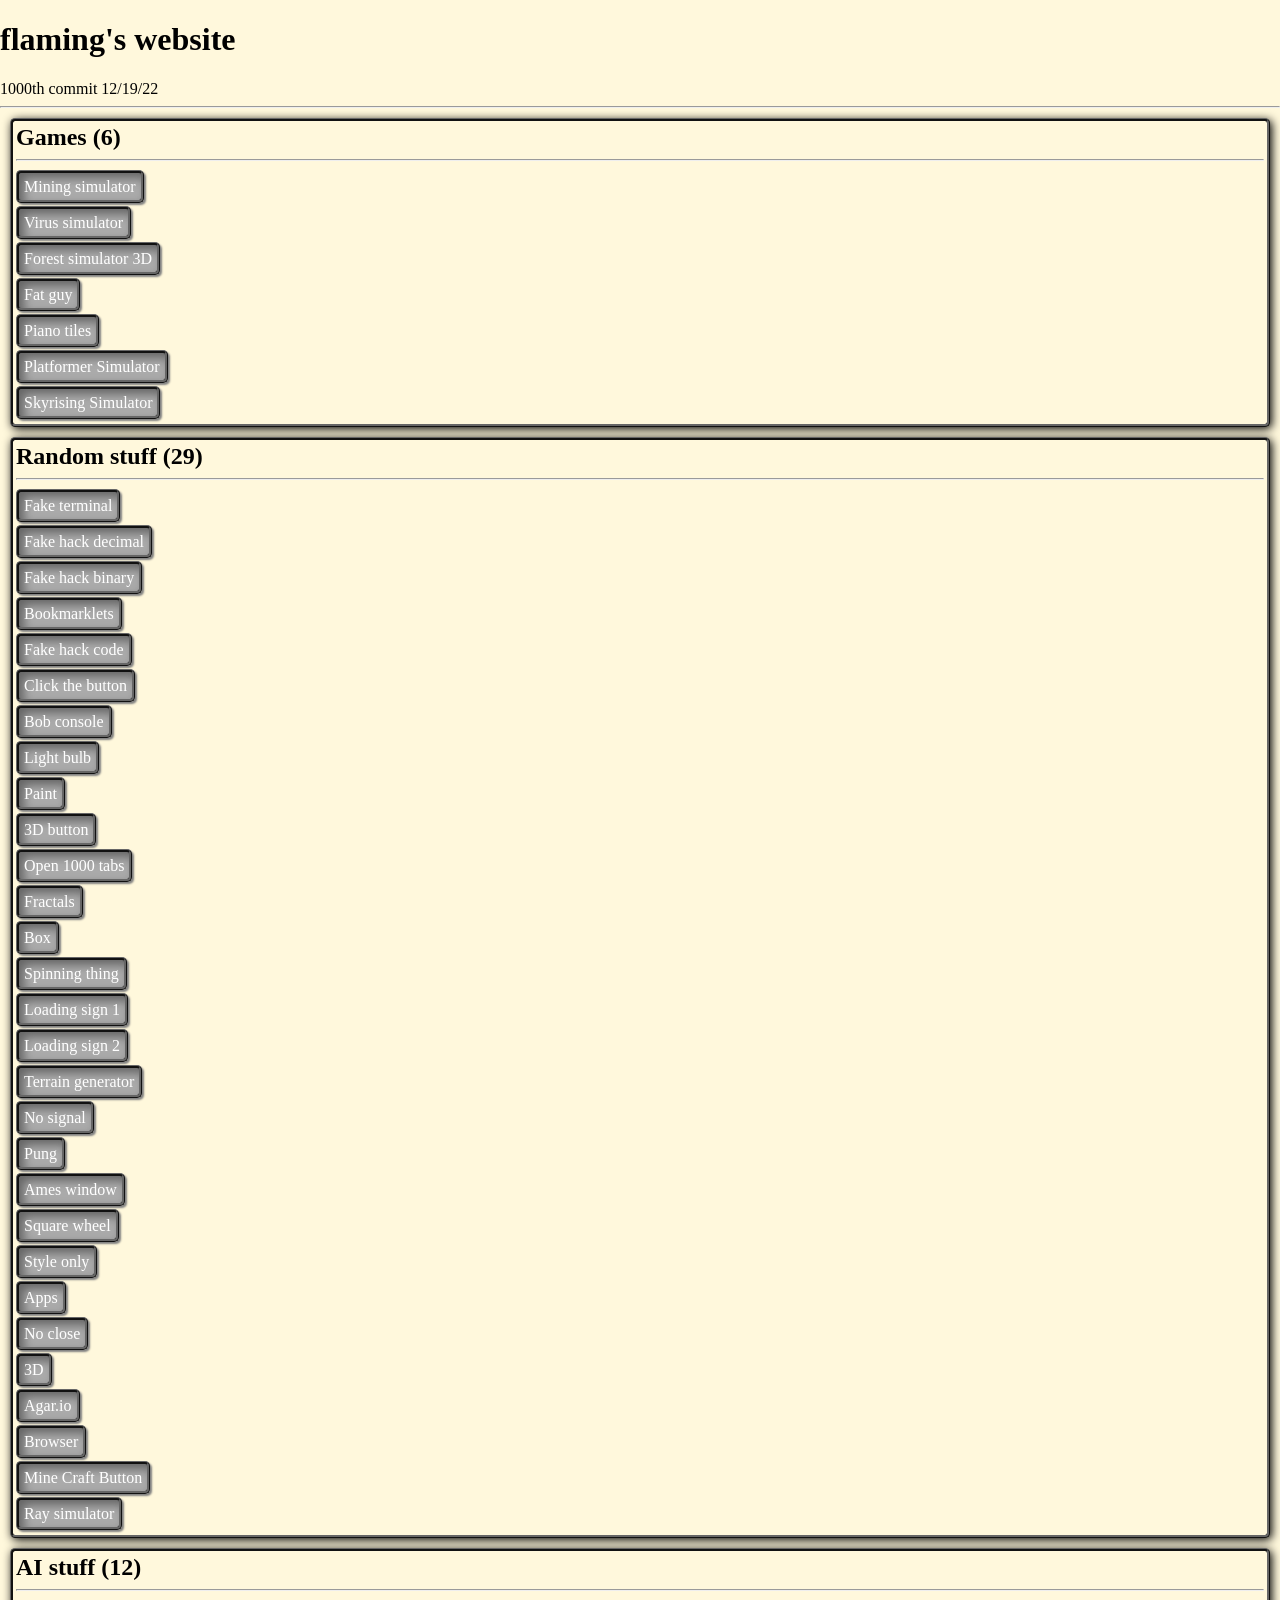
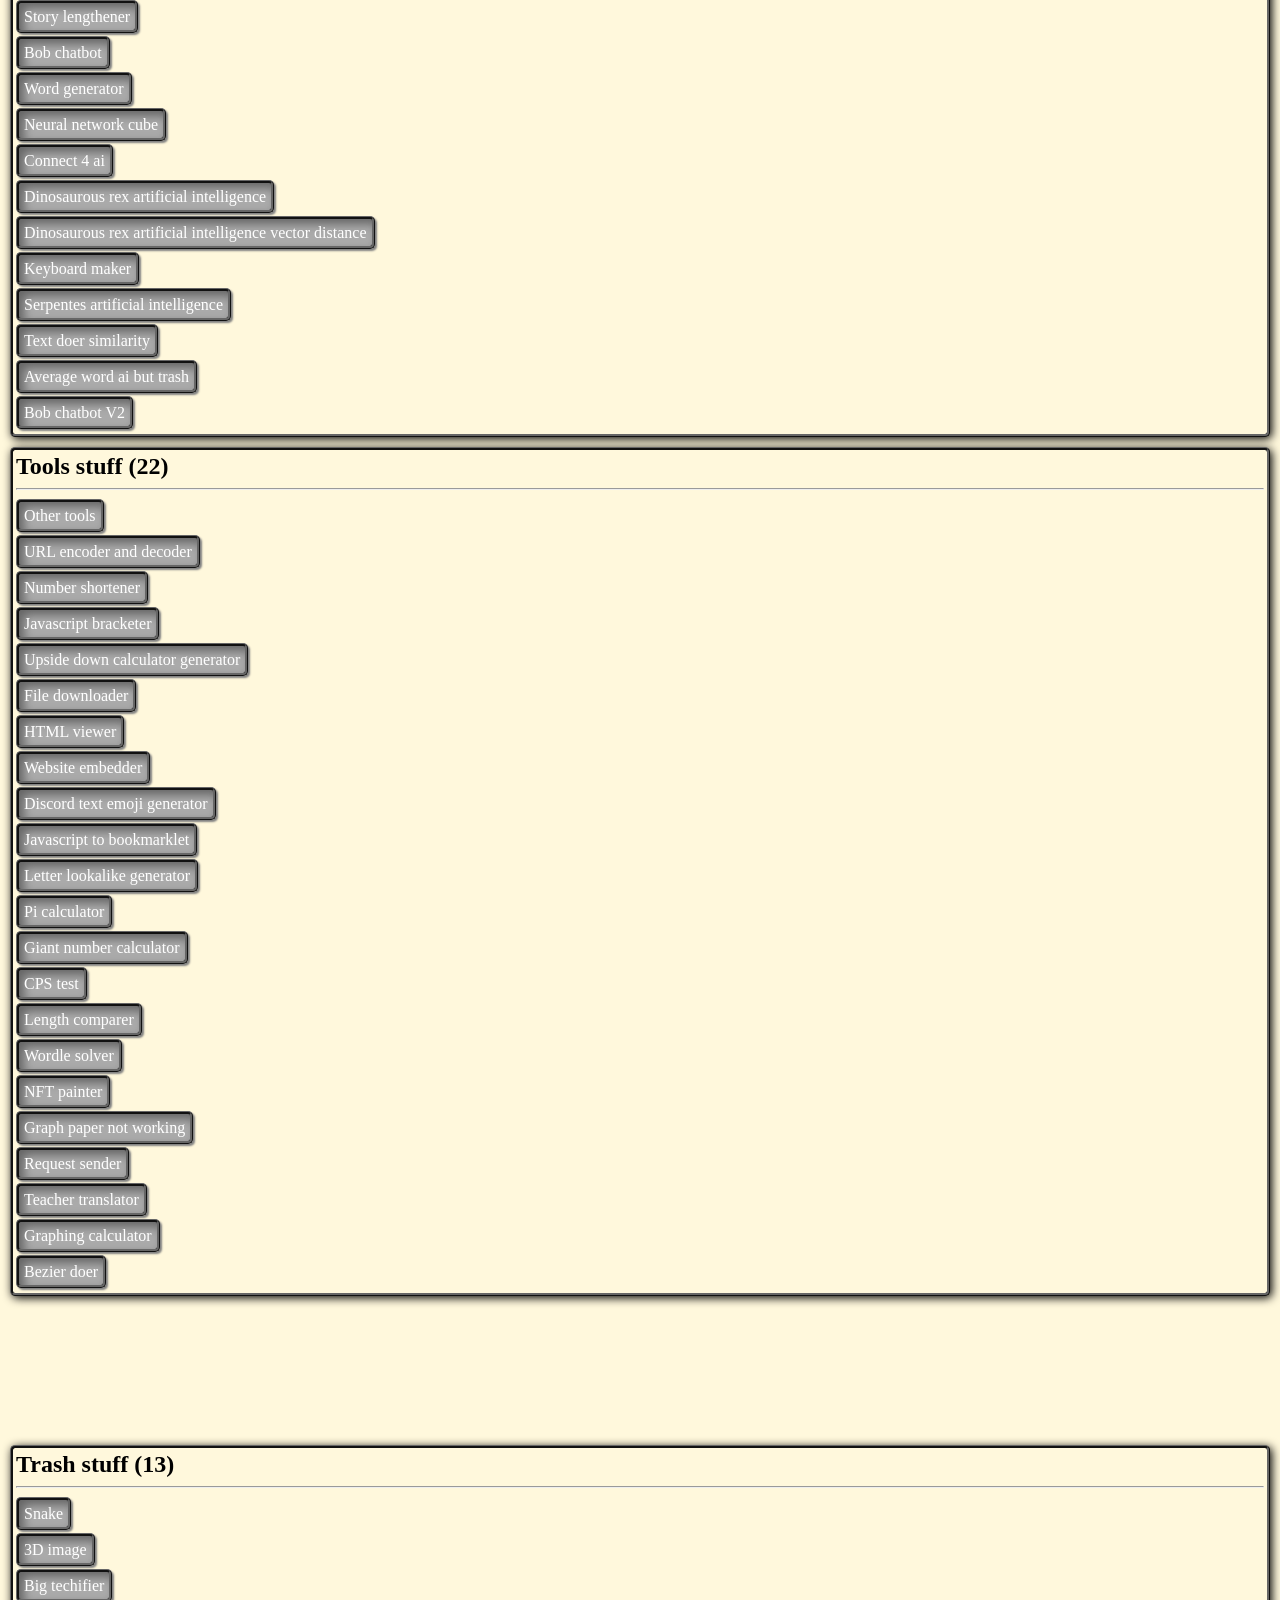
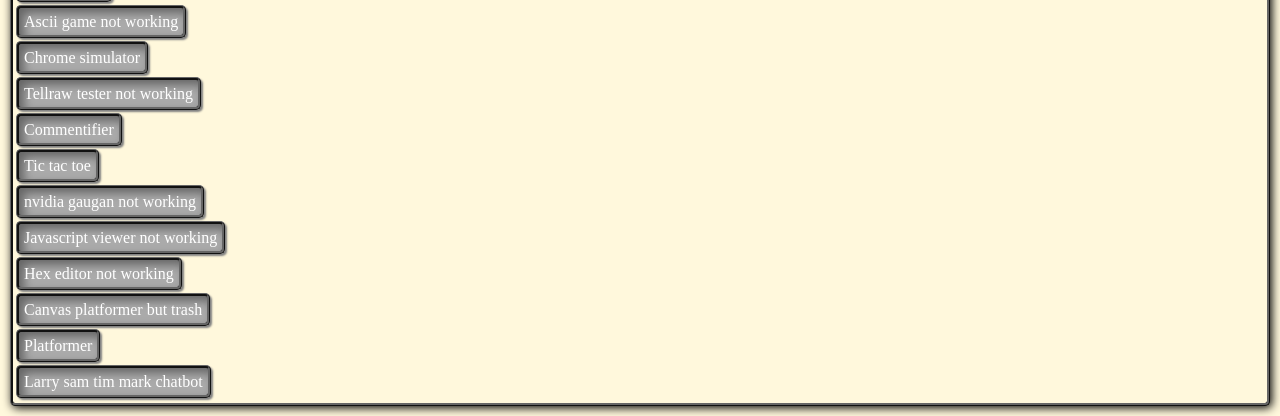
<file: index.html>
<!DOCTYPE html>
<html>
	<head>
		<title>flamingboy44</title>
		<style>
			* {
				box-sizing: border-box;
			}
			body {
				background-color: cornsilk;
				margin: 0px;
			}
			a {
				background-color: #AAAAAA;
				color: white;
				padding: 5px;
				text-decoration: none;
				border-radius: 5px;
				border: 3px ridge #666666;
				box-shadow: 2px 2px 2px gray, inset 5px 5px 10px #666666;
				transition-duration: 0.1s;
				user-select: none;
			}
			a.new::after {
				content: "NEW";
				background-image: radial-gradient(orange, #FF0000);
				border-radius: 3px;
				border: 3px double white;
				padding: 1px;
				font-family: sans-serif;
				margin-left: 3px;
				font-size: 0.6rem;
				display: inline;
				position: absolute;
				transform: translate(10px, 3px);
				box-shadow: 2px 2px 2px gray, inset 5px 5px 10px #DD0000;
				text-shadow: 0px 0px 10px white;
				pointer-events: none;
				text-align: center;
				width: 3%;
				height: 2em;
			}
			a.new:hover::after {
				color: white;
			}
			a:hover {
				color: cyan;
				background-color: #888888;
				text-shadow: 0px 0px 3px white;
			} 
			a:active {
				background-color: #777777;
			}
			.category-unbloked {
				opacity: 0;
			}
			.buttons {
				line-height: 2.25;
			}
			.category-broken {
				opacity: 0.5;
			}
			h2 {
				margin: 0;
			}
			.category {
				margin: 10px;
				padding: 3px;
				box-shadow: 2px 2px 10px black;
				border: 3px ridge #666666;
				border-radius: 5px;
				background-color: cornsilk;
			}
		</style>
	</head>
	<body>
		<h1>flaming's website</h1> 1000th commit 12/19/22
		<hr>
		<div class="category category-games">
			<h2>Ga<span>m</span>es (6)</h2>
			<hr>
			<div class="buttons">
				<a href="./mining-simulator">Mining simulator</a><br>
				<a href="./virus-simulator">Virus simulator</a><br>
				<a href="./forest-simulator-3d">Forest simulator 3D</a><br>
				<a href="./fat-guy">Fat guy</a><br>
				<a href="./piano-tiles">Piano tiles</a><br>
				<a href="./platformer-simulator">Platformer Simulator</a><br>
				<a href="./skyrising-simulator">Skyrising Simulator</a>
			</div>
		</div>
		<div class="category category-stuff">
			<h2>Random stuff (29)</h2>
			<hr>
			<div class="buttons">
				<a href="./fake-terminal">Fake terminal</a><br>
				<a href="./fake-hack-decimal">Fake hack decimal</a><br>
				<a href="./fake-hack-binary">Fake hack binary</a><br>
				<a href="./bookmarklets">Bookmarklets</a><br>
				<a href="./fake-hack-code">Fake hack code</a><br>
				<a href="./click-the-button">Click the button</a><br>
				<a href="./bob-console">Bob console</a><br>
				<a href="./light-bulb">Light bulb</a><br>
				<a href="./paint">Paint</a><br>
				<a href="./3d-button">3D button</a><br>
				<a href="./infinite">Open 1000 tabs</a><br>
				<a href="./fractals">Fractals</a><br>
				<a href="./movable-box">Box</a><br>
				<a href="./spinning-thing-with-a-perfect-fit">Spinning thing</a><br>
				<a href="./loading-sign-1">Loading sign 1</a><br>
				<a href="./loading-sign-2">Loading sign 2</a><br>
				<a href="./terrain-generator">Terrain generator</a><br>
				<a href="./no-signal">No signal</a><br>
				<a href="./pung">Pung</a><br>
				<a href="./ames-window">Ames window</a><br>
				<a href="./square-wheel">Square wheel</a><br>
				<a href="./style-only">Style only</a><br>
				<a href="./apps">Apps</a><br>
				<a href="./no-close">No close</a><br>
				<a href="./3d">3D</a><br>
				<a href="./agar.io">Agar.io</a><br>
				<a href="./browser/browser.html">Browser</a><br>
				<a href="./minecraft">Mine Craft Button</a><br>
				<a href="./rtx">Ray simulator</a>
			</div>
		</div>
		<div class="category category-ai">
			<h2>AI stuff (12)</h2>
			<hr>
			<div class="buttons">
				<a href="./story-lengthener">Story lengthener</a><br>
				<a href="./bob-chatbot">Bob chatbot</a><br>
				<a href="./word-generator">Word generator</a><br>
				<a href="./brain">Neural network cube</a><br>
				<a href="./connect-4-ai">Connect 4 ai</a><br>
				<a href="./dino-ai">Dinosaurous rex artificial intelligence</a><br>
				<a href="./dino-ai-vector-distance">Dinosaurous rex artificial intelligence vector distance</a><br>
				<a href="./keyboard-maker">Keyboard maker</a><br>
				<a href="./serpentes-artificial-intelligence">Serpentes artificial intelligence</a><br>
				<a href="./similarity">Text doer similarity</a><br>
				<a href="./word-ai">Average word ai but trash</a><br>
				<a href="./bob-chatbot-v2">Bob chatbot V2</a>
			</div>
		</div>
		<div class="category category-tools">
			<h2>Tools stuff (22)</h2>
			<hr>
			<div class="buttons">
				<a href="./tools">Other tools</a><br>
				<a href="./url-encode-decode">URL encoder and decoder</a><br>
				<a href="./number-shortener">Number shortener</a><br>
				<a href="./javascript-tester">Javascript bracketer</a><br>
				<a href="./upside-down-calculator">Upside down calculator generator</a><br>
				<a href="./file-downloader">File downloader</a><br>
				<a href="./html-viewer">HTML viewer</a><br>
				<a href="./website-embedder">Website embedder</a><br>
				<a href="./discord-text-emoji-generator">Discord text emoji generator</a><br>
				<a href="./javascript-to-bookmarklet">Javascript to bookmarklet</a><br>
				<a href="./letter-lookalike-generator">Letter lookalike generator</a><br>
				<a href="./pi-calculator">Pi calculator</a><br>
				<a href="./giant-number">Giant number calculator</a><br>
				<a href="./cps-test">CPS test</a><br>
				<a href="./length-comparer">Length comparer</a><br>
				<a href="./wordle-solver">Wordle solver</a><br>
				<a href="./nft-painter">NFT painter</a><br>
				<a href="./graph-paper">Graph paper not working</a><br>
				<a href="./request-sender">Request sender</a><br>
				<a href="./teacher-translator">Teacher translator</a><br>
				<a href="./graphing-calculator">Graphing calculator</a><br>
				<a href="./bezier-doer">Bezier doer</a>
			</div>
		</div>
		<div class="category category-unbloked">
			<h2>Unbloked stuff (2)</h2>
			<hr>
			<div class="buttons">
				<a href="./unbloked/y8/www.y8.com/games/slope.html">slope unbloked</a><br>
				<a href="./unbloked/y8/www.y8.com/games/subway_surfers_world_tour_houston.html">subway surfers unbloked</a>
			</div>
		</div>
		<div class="category category-trash">
			<h2>Trash stuff (13)</h2>
			<hr>
			<div class="buttons">
				<a href="./snake">Snake</a><br>
				<a href="./3d-image">3D image</a><br>
				<a href="./big-techifier">Big techifier</a><br>
				<a href="./ascii-game">Ascii game not working</a><br>
				<a href="./chrome-simulator">Chrome simulator</a><br>
				<a href="./tellraw-tester">Tellraw tester not working</a><br>
				<a href="./commentifier">Commentifier</a><br>
				<a href="./tic-tac-toe">Tic tac toe</a><br>
				<a href="./nvidia-gaugan/gaugan.org/gaugan2">nvidia gaugan not working</a><br>
				<a href="./javascript-viewer">Javascript viewer not working</a><br>
				<a href="./hex-editor">Hex editor not working</a><br>
				<a href="./canvas">Canvas platformer but trash</a><br>
				<a href="./platformer">Platformer</a><br>
				<a href="./lstm-chatbot">Larry sam tim mark chatbot</a>
			</div>
		</div>
	</body>
	<script>
		if (localStorage.getItem("visitedLinks") == null) {
			localStorage.setItem("visitedLinks", "[]");
		};
		var visited = JSON.parse(localStorage.getItem("visitedLinks"));
		if (localStorage.getItem("firstVisit") == null) {
			localStorage.setItem("firstVisit", "false");
			document.querySelectorAll("a:not(.external)").forEach((element) => {
				visited.push(element.href);
				localStorage.setItem("visitedLinks", JSON.stringify(visited));
			});
		};
		document.querySelectorAll("a:not(.external)").forEach((element) => {
			element.addEventListener("click", function(){
				if (!visited.includes(element.href)) {
					visited.push(element.href);
					localStorage.setItem("visitedLinks", JSON.stringify(visited));
				};
			});
			if (!visited.includes(element.href)) {
				element.classList.add("new");
			};
		});
		localStorage.setItem("visitedLinks", JSON.stringify(visited));
	</script>
</html>
</file>
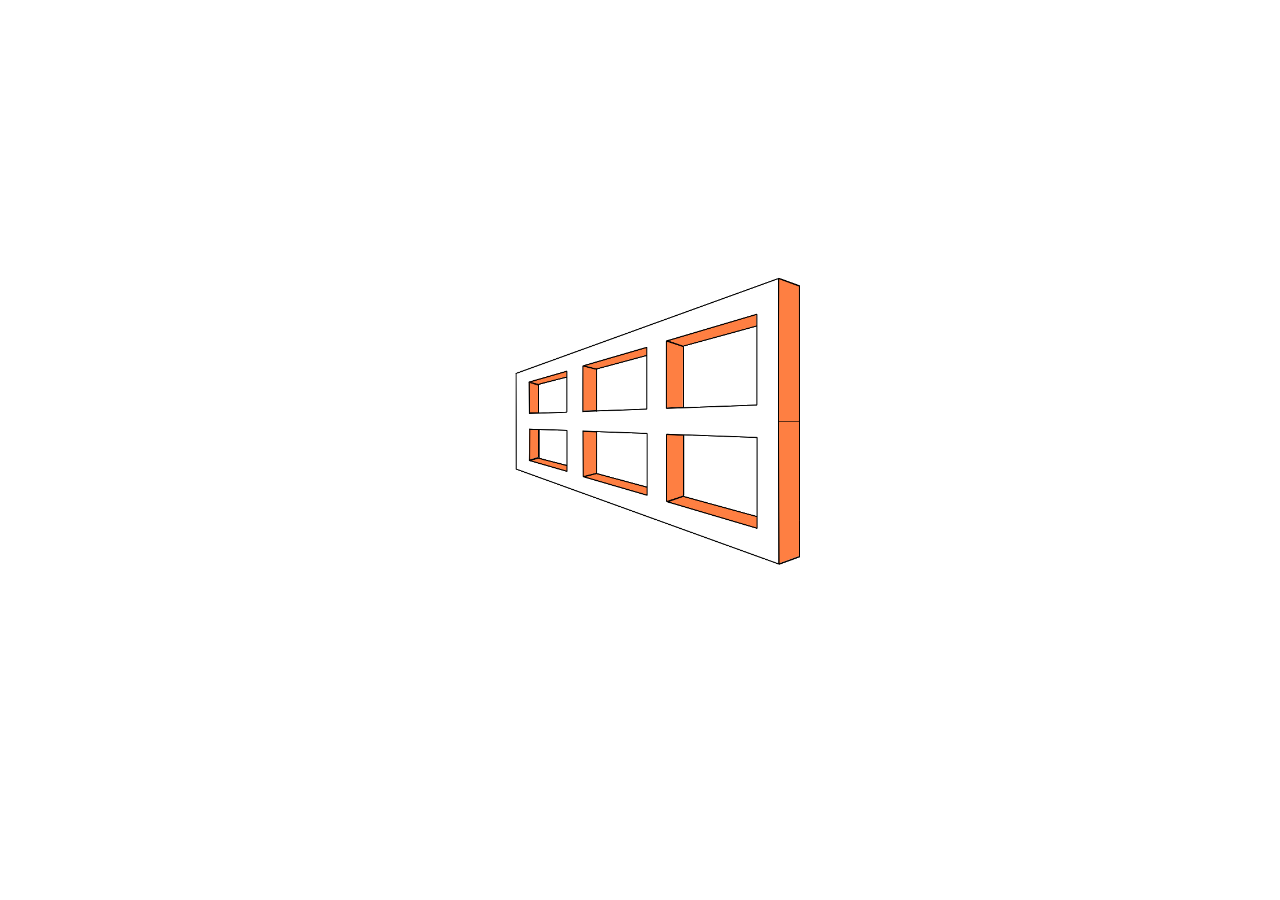
<file: ames-window/index.html>
<!DOCTYPE html>
<html>
	<head>
		<style>
		#container {
			perspective: none;
			top: 30%;
			left: 40%;
			position: absolute;
		}
		img {
			width: 300px;
			height: 300px;
			animation: rotate 3s infinite linear;
		}
		@keyframes rotate {
			0% {transform: rotateY(0deg)}
			25% {transform: rotateY(90deg)}
			50% {transform: rotateY(180deg)}
			75% {transform: rotateY(270deg)}
			100% {transform: rotateY(360deg)}
		}
		</style>
	</head>
	<body>
		<div id="container">
			<img src="window.png" alt="ames window">
		</div>
	</body>
</html>
</file>
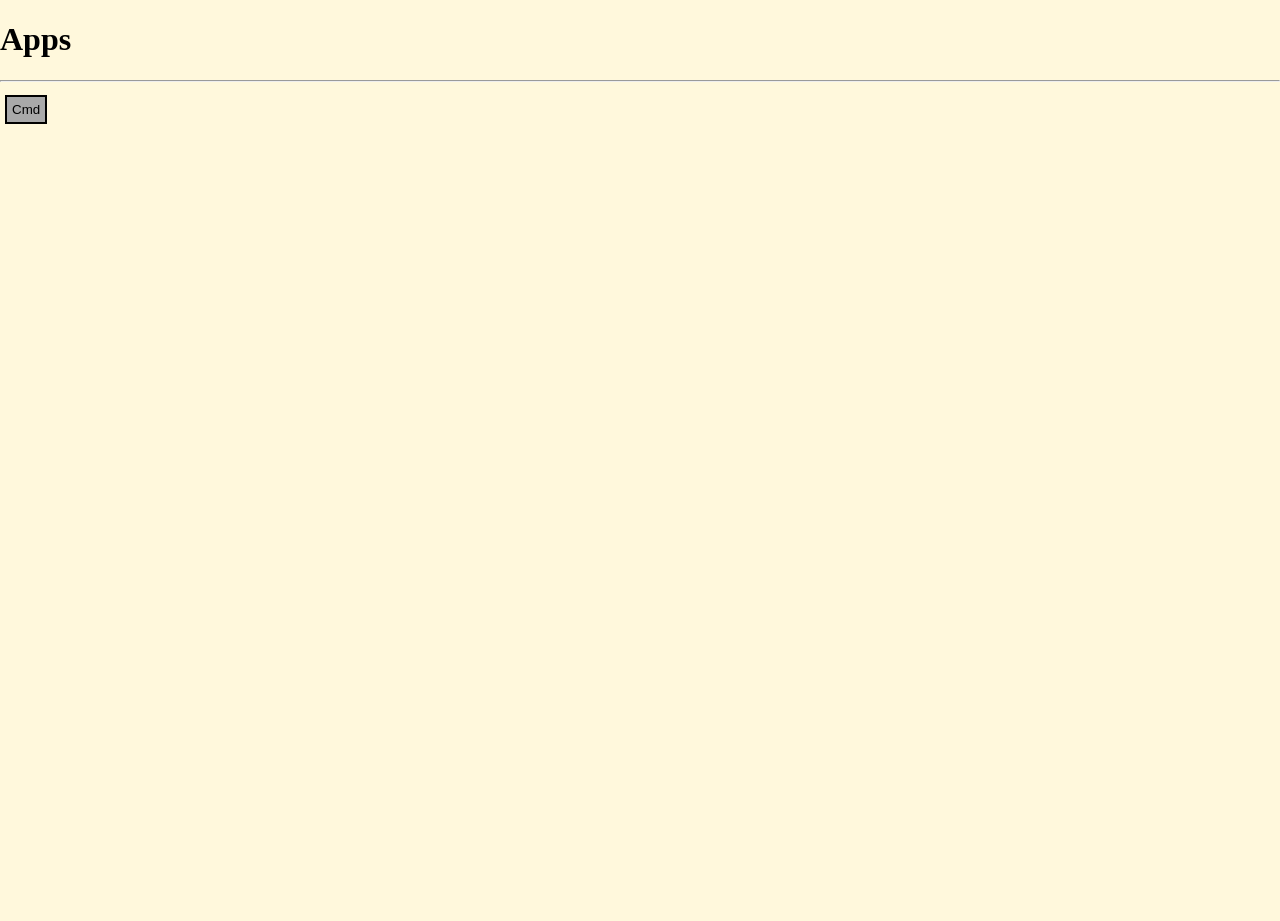
<file: apps/index.html>
<!DOCTYPE html>
<html lang="en">
	<head>
		<meta charset="UTF-8">
		<meta http-equiv="X-UA-Compatible" content="IE=edge">
		<meta name="viewport" content="width=device-width, initial-scale=1.0">
		<title>apppppppppppppppppppppppppppppppppp</title>
		<style>
			* {
				box-sizing: border-box;
			}
			html,body {
				width: 100%;
				height: 100%;
			}
			body {
				margin: 0;
				background-color: cornsilk;
			}
			button {
				background-color: darkgray;
				border: 2px solid black;
				text-decoration: none;
				color: black;
				padding: 5px;
				margin: 5px;
				font-family: sans-serif;
			}
		</style>
	</head>
	<body>
		<h1>Apps</h1>
		<hr>
		<button onclick="window.open('./cmd', 'w', 'width=658,height=336')">Cmd</button>
	</body>
</html>
</file>
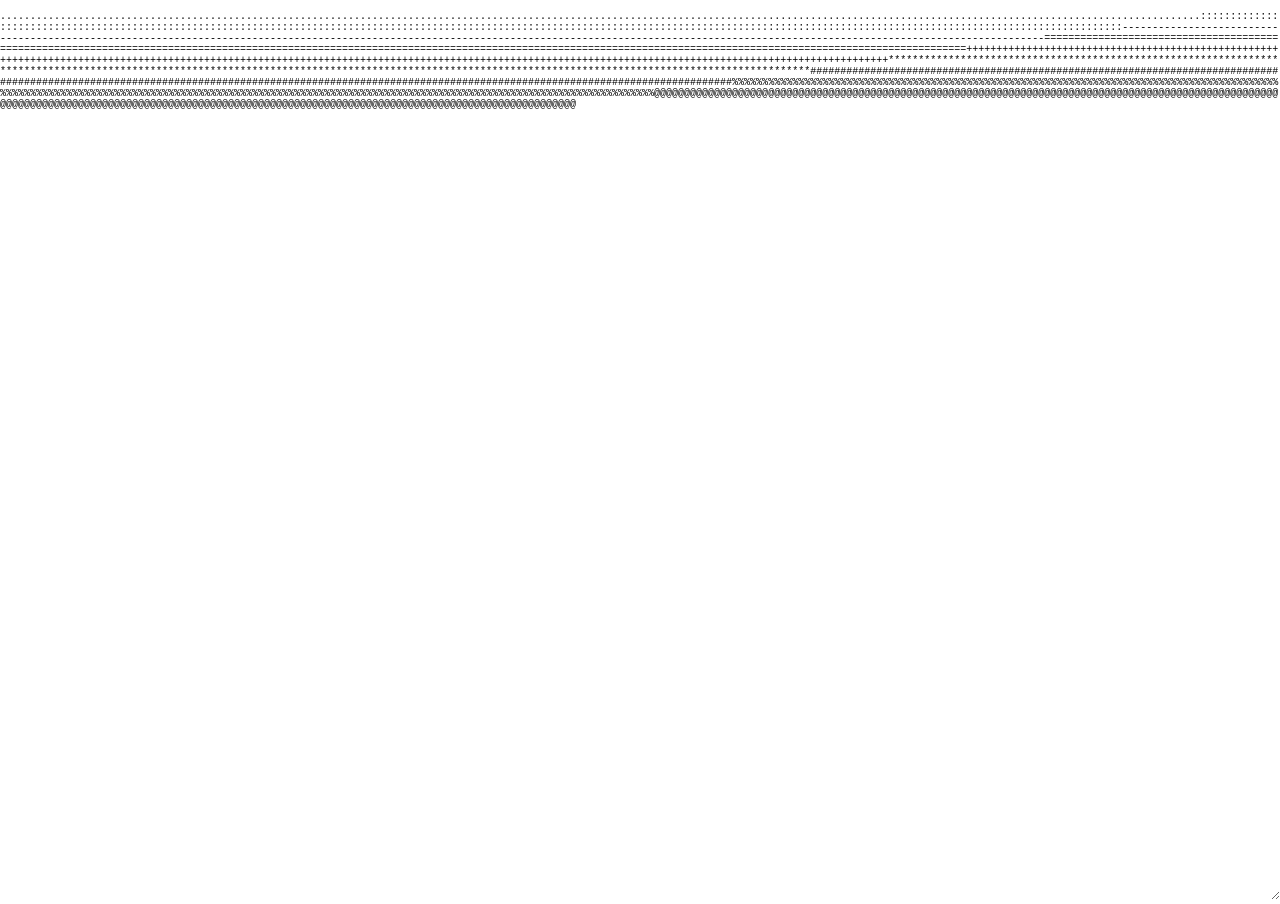
<file: ascii-game/index.html>
<!DOCTYPE html>
<html lang="en">
	<head>
		<meta charset="UTF-8">
		<meta http-equiv="X-UA-Compatible" content="IE=edge">
		<meta name="viewport" content="width=device-width, initial-scale=1.0">
		<title>itcanvastetx</title>
		<style>
			* {
				box-sizing: border-box;
			}
			html,body {
				width: 100%;
				height: 100%;
			}
			body {
				margin: 0;
			}
			#canvas {
				width: 100%;
				height: 100%;
				font-family: monospace;
				font-size: 10px;
				margin: 0;
				padding: 0px;
				border: none;
				outline: none;

				overflow: hidden;
				overflow-wrap: break-word;
				word-break: break-all;
				white-space: -moz-pre-wrap;
				white-space: -o-pre-wrap;
				white-space: pre-wrap;
				word-wrap: break-word;
			}
		</style>
	</head>
	<body>
		<textarea id="canvas" spellcheck="false" wrap="hard"></textarea>
	</body>
	<script>
		const brightness = [
			" ",
			".",
			":",
			"-",
			"=",
			"+",
			"*",
			"#",
			"%",
			"@"
		]; /*
			".", "'", "`", "^",
			"\"",",", ":", ";",
			"I", "l", "!", "i",
			">", "<", "~", "+",
			"_", "-", "?", "]",
			"[", "}", "{", "1",
			")", "(", "|", "/",
			"t", "f", "j", "r",
			"x", "n", "u", "v",
			"c", "z", "X", "Y",
			"U", "J", "C", "L",
			"Q", "0", "O", "Z",
			"m", "w", "q", "p",
			"d", "b", "k", "h",
			"a", "o", "*", "#",
			"M", "W", "&", "8",
			"%", "B", "@", "$"
		];*/

		function l(hslbutl) {
			if (hslbutl > 1) {
				hslbutl = 1;
			};
			if (hslbutl < 0) {
				hslbutl = 0;
			};
			return brightness[Math.floor(hslbutl * brightness.length) - 1];
		};
		String.prototype.fill = function fill(letter, start, end) {
			return this.substring(0, start) + letter.repeat(end + 1 - start) + this.substring(end + 1, this.length);
		};

		const canvasRenderingContextASCII = class canvasRenderingContextASCII {
			constructor(targetCanvas, width, height) {
				this.targetCanvas = targetCanvas;
				this.width = width;
				this.height = height;
				this.fillStyle = l(1);
			};
			setText(text) {
				this.targetCanvas.value = text;
			};
			get text() {
				return this.targetCanvas.value;
			};
			fillRect(x, y, width, height) {
				let it = this.text;
				this.setText(it.fill(this.fillStyle, x, x + width));
			};
		};

		const canvas = document.getElementById("canvas");
		const ctx = new canvasRenderingContextASCII(canvas, 240, 63);

		for (let i = 0; i < ctx.width; i++) {
			ctx.fillStyle = brightness[i];
			ctx.setText(ctx.text + ctx.fillStyle.repeat(ctx.width/1.2));
		};
	</script>
</html>
</file>
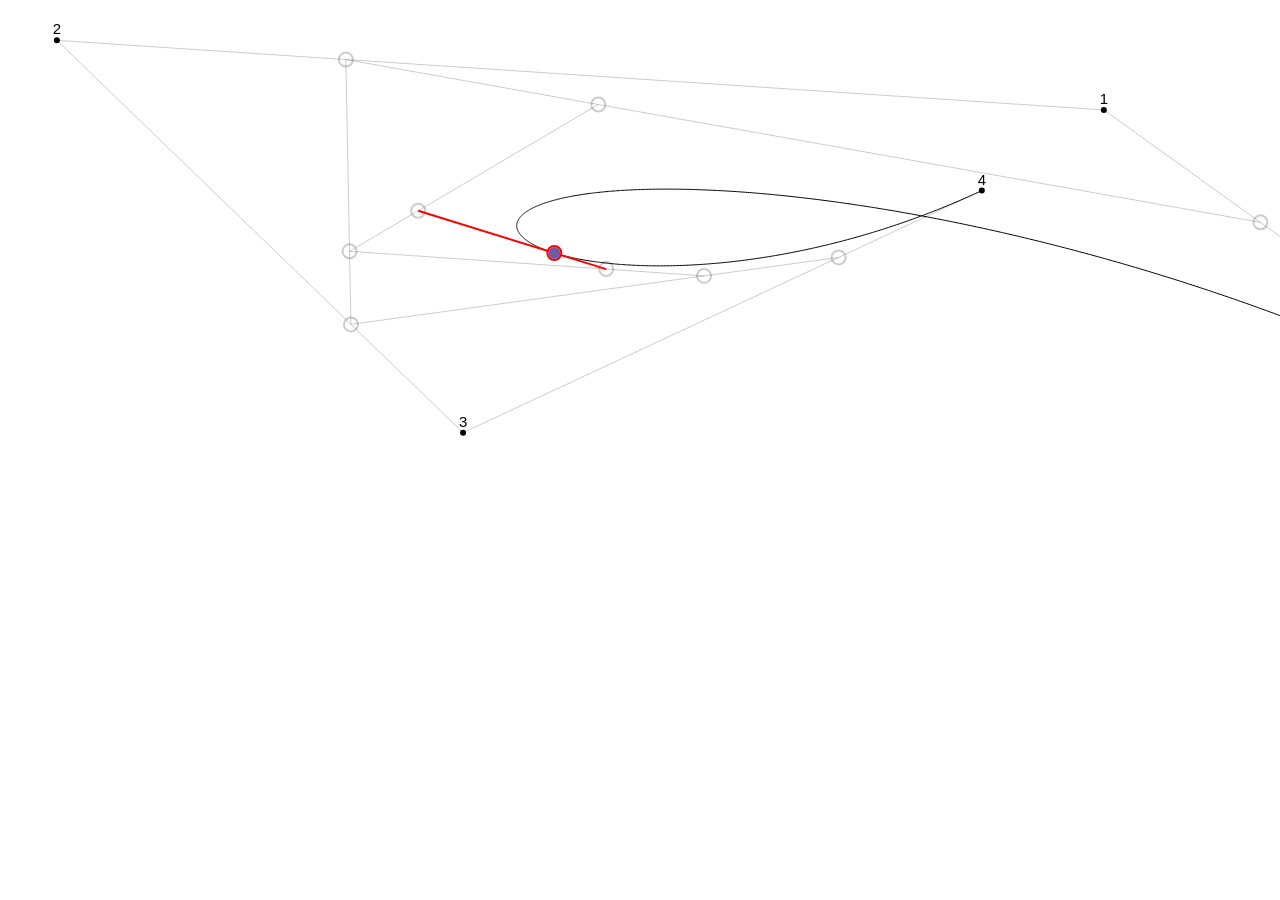
<file: bezier-doer/index.html>
<!DOCTYPE html>
<html lang="en">
	<head>
		<meta charset="UTF-8">
		<meta http-equiv="X-UA-Compatible" content="IE=edge">
		<meta name="viewport" content="width=device-width, initial-scale=1.0">
		<title>bezier doert</title>
		<style>
			* {
				box-sizing: border-box;
			}
			html,body {
				width: 100%;
				height: 100%;
			}
			body {
				margin: 0;
				overflow: hidden;
				display: flex;
				flex-direction: row;
			}
			#canvas {
				height: 100%;
				flex-grow: 1;
			}
			#settings {
				height: 100%;
				flex-grow: 0;
			}
		</style>
	</head>
	<body>
		<canvas id="canvas"></canvas>
		<div id="settings">
			<label for="how-many">howmany:</label>
			<input type="number" id="how-many" value="5">
			<button onclick="reset();">reset</button>
		</div>
	</body>
	<script>
		const canvas = document.getElementById("canvas");
		canvas.width = canvas.getBoundingClientRect().width;
		canvas.height = innerHeight;
		const ctx = canvas.getContext("2d");
		function randomP() {
			return [Math.random() * canvas.width, Math.random() * canvas.height];
		};
		
		var points = [];
		function reset() {
			points = [];
			for (let i = 0; i < document.getElementById("how-many").valueAsNumber; i++) {
				points.push(randomP());
			};
		};
		reset();
		var mouseX = 0;
		var mouseY = 0;
		var mouseDown = false;
		var activePoint = null;
		var dotMode = true;
		var t = 0.5;
		var deltaT = 0.004;

		function lerp(a, b, t) {
			return [(b[0] - a[0]) * t + a[0], (b[1] - a[1]) * t + a[1]];
		};
		function getT(t) {
			var thems = [...points];
			for (let i = 1; i < points.length; i++) {
				let thems2 = [];
				for (let j = 0; j < points.length - i; j++) {
					thems2.push(lerp(thems[j], thems[j + 1], t));
				};
				thems = thems2;
			};
			return thems[0];
		};
		function mouseDwn(e) {
			mouseDown = true;
			for (let i = 0; i < points.length; i++) {
				if (distance(points[i], [mouseX, mouseY]) < 8) {
					activePoint = points[i];
				};
			};
		};
		function mouseUp(e) {
			mouseDown = false;
			activePoint = null;
		};
		function mouseMove(e) {
			mouseX = e.clientX;
			mouseY = e.clientY;
		};
		function distance(p1, p2) {
			return Math.sqrt((p2[0] - p1[0]) ** 2 + (p2[1] - p1[1]) ** 2);
		};
		document.body.addEventListener("mousedown", mouseDwn);
		document.body.addEventListener("mouseup", mouseUp);
		document.body.addEventListener("mousemove", mouseMove);
		ctx.font = "15px Arial";
		ctx.textAlign = "center";
		function doit() {
			ctx.clearRect(0, 0, canvas.width, canvas.height);
			t += deltaT;
			if (t >= 1 || t <= 0) {
				deltaT *= -1;
			};
			for (let i = 0; i < points.length; i++) {
				if (mouseDown && activePoint) {
					activePoint[0] = mouseX;
					activePoint[1] = mouseY;
				};
				if (points[i] === activePoint) {
					ctx.arc(points[i][0] + 2, points[i][1] + 2, 5, 0, 2 * Math.PI);
					ctx.fillStyle = "rgba(0, 0, 0, 0.1)";
					ctx.fill();
				};
				ctx.beginPath();
				ctx.arc(...points[i], points[i] === activePoint ? 5 : 3, 0, 2 * Math.PI);
				ctx.fillStyle = "black";
				ctx.fill();
				ctx.fillText(i, points[i][0], points[i][1] - 6);
			};
			if (dotMode) {
				ctx.beginPath();
				ctx.moveTo(...getT(0));
				for (let t = 0; t < 1; t += 0.001) {
					ctx.lineTo(...getT(t));
				};
				
				ctx.strokeStyle = "rgba(0, 0, 0, 1)";
				ctx.lineWidth = 1;
				ctx.stroke();
				var thems = [...points];
				for (let i = 1; i < points.length; i++) {
					let thems2 = [];
					for (let j = 0; j < points.length - i; j++) {
						thems2.push(lerp(thems[j], thems[j + 1], t));

						ctx.beginPath();
						ctx.moveTo(...thems[j]);
						ctx.lineTo(...thems[j + 1]);
						ctx.strokeStyle = points.length - i === 1 ? "rgba(255, 0, 0, 1)" : "rgba(0, 0, 0, 0.2)";
						ctx.lineWidth = points.length - i === 1 ? 2 : 1;
						ctx.stroke();
						
						ctx.beginPath();
						ctx.arc(...lerp(thems[j], thems[j + 1], t), 7, 0, Math.PI * 2);
						ctx.lineWidth = 2;
						ctx.stroke();
					};
					thems = thems2;
				};
				ctx.beginPath();
				ctx.arc(...thems[0], 6, 0, Math.PI * 2);
				ctx.fillStyle = `hsl(${t * 360}, 30%, 50%)`;
				ctx.fill();
			} else {
				ctx.beginPath();
				ctx.moveTo(...getT(0));
				for (let t = 0; t < 1; t += 0.001) {
					ctx.lineTo(...getT(t));
				};
				ctx.stroke();
			};
			requestAnimationFrame(doit);
		};
		try {
			doit();
		} catch(e) {alert(e.stack)};
	</script>
</html>
</file>
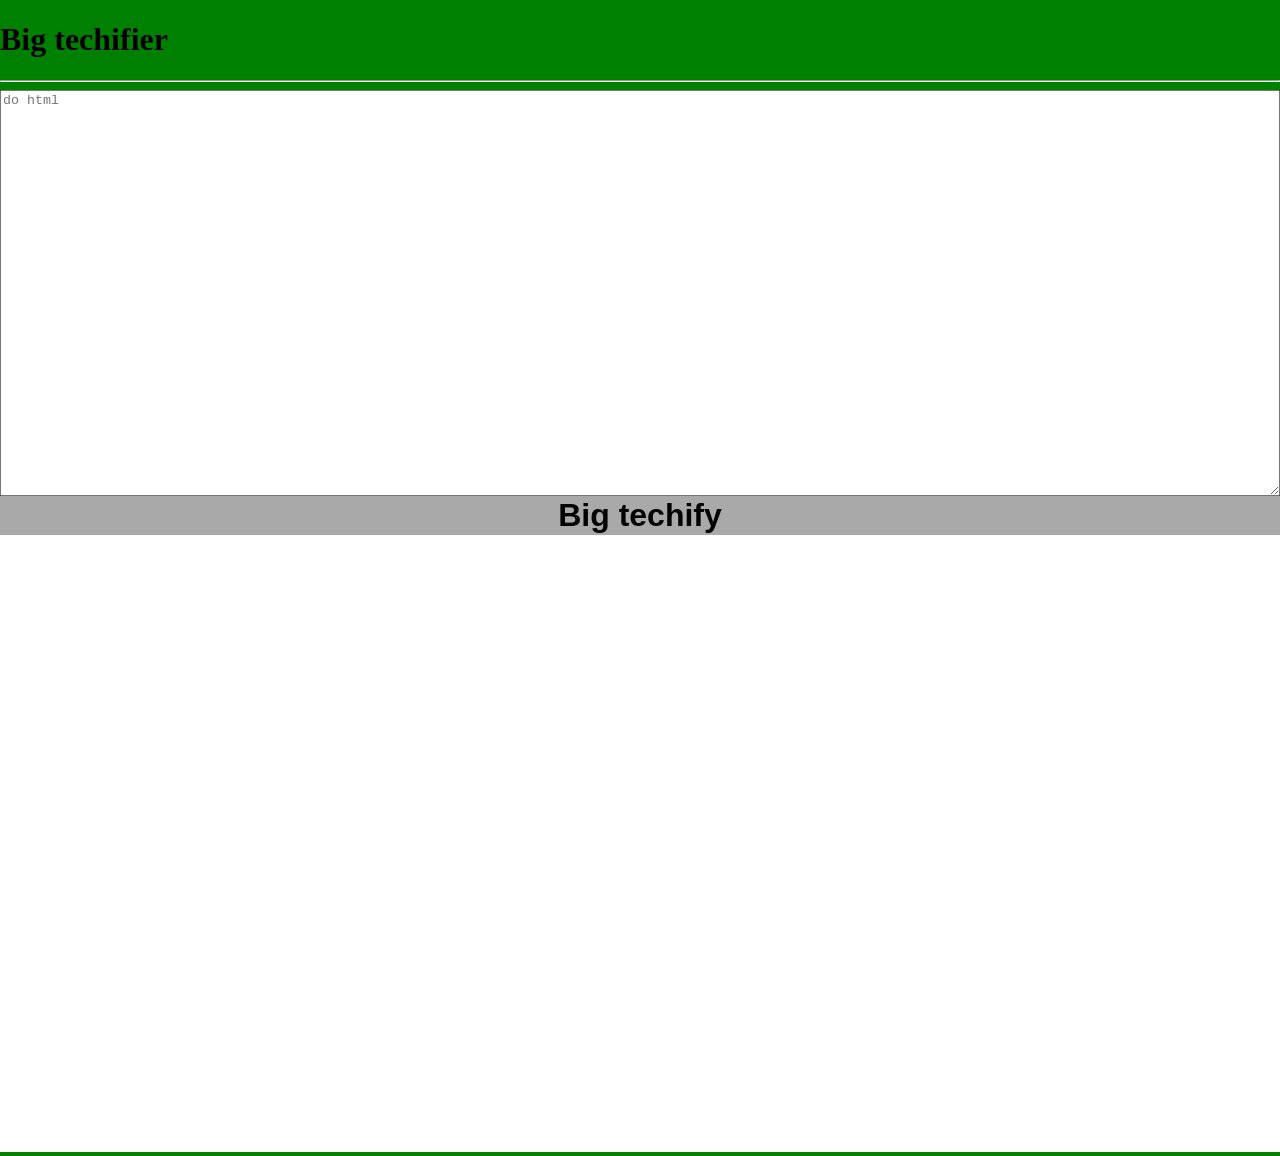
<file: big-techifier/index.html>
<!DOCTYPE html>
<html>
	<head>
		<style>
			body {
				background-color: green;
				margin: 0px;
				padding: 0px;
			}
			#input {
				width: calc(100% - 6px);
				height: 30em;	
				resize: vertical;
				float: left;
			}
			.bar {
				width: 100%;
				font-weight: bold;
				font-size: 32px;
				border: none;
				outline: none;
				background-color: darkgray;
			}
			.bar:hover {
				background-color: gray;
			}
			#output {
				width: 100%;
				height: 617px;
				border: none;
				outline: none;
				background-color: white;
			}
		</style>
		<script>
			var images = [
				"https://www.litmos.com/wp-content/uploads/2016/01/6-tips-to-help-your-subject-matter-expert-create-effective-elearning-content-e1449674810759-900x500.jpg",
				"https://www.explanimate.com.au/wp-content/uploads/2021/03/u8zpebz9hf061.jpg",
				"https://thumbs.dreamstime.com/b/senior-man-studying-to-work-laptop-chatting-young-helps-grandfather-use-computer-internet-connection-generations-social-234108873.jpg",
				"https://media.wired.co.uk/photos/606d9cca9a15f73a597a1925/master/w_1600%2Cc_limit/wired-corporatememphis-2.jpg",
				""
			]
			function bigTechify() {
				document.getElementById("output").style.display = "none";
				document.getElementById("output").srcdoc = document.getElementById("input").value;
				setTimeout(function(){
					[...document.getElementById("output").contentWindow.document.getElementsByTagName("img")].forEach(element=>{
						element.style.content="url(https://www.explanimate.com.au/wp-content/uploads/2021/03/u8zpebz9hf061.jpg)"
					});
					document.getElementById("output").style.display = "block";
				}, 1000);
			};
		</script>
	</head>
	<body>
		<h1>Big techifier</h1>
		<hr>
		<textarea id="input" placeholder="do html"></textarea>
		<button class="bar" onclick="bigTechify();">Big techify</button>
		<iframe id="output"></iframe>
	</body>
</html>
</file>
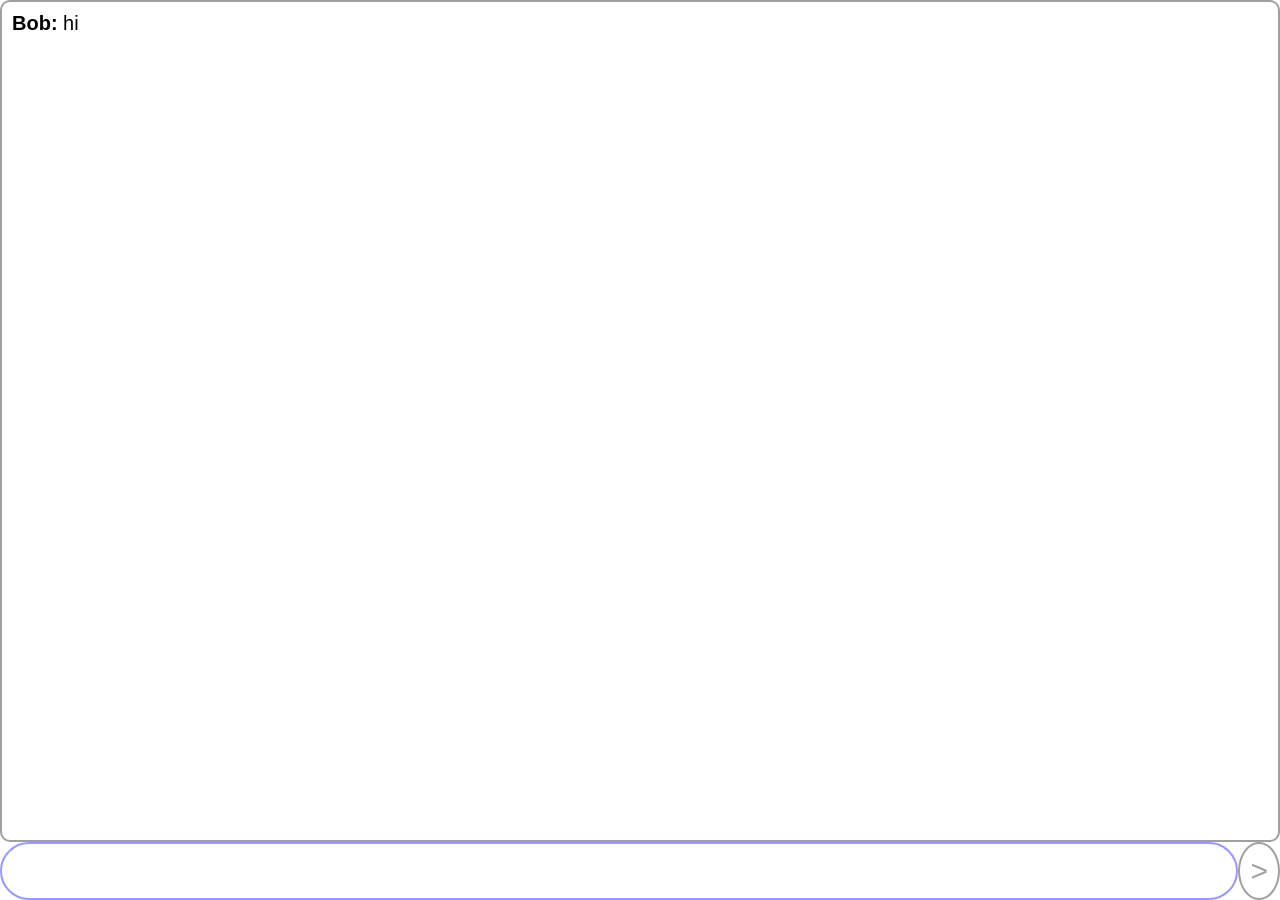
<file: bob-chatbot-v2/index.html>
<!DOCTYPE html>
<html lang="en">
	<head>
		<meta charset="UTF-8">
		<meta http-equiv="X-UA-Compatible" content="IE=edge">
		<meta name="viewport" content="width=device-width, initial-scale=1.0">
		<title>Bob Chatbot V2</title>
		<style>
			* {
				box-sizing: border-box;
			}
			html,body {
				width: 100%;
				height: 100%;
			}
			body {
				margin: 0;
				overflow: hidden;
			}
			#chatbot {
				width: 100%;
				height: 100%;
				display: flex;
				flex-direction: column;
			}
			#messages {
				width: 100%;
				flex-grow: 1;
				font-size: 20px;
				font-family: Arial, Helvetica, sans-serif;
				padding: 10px;
				border: 2px solid #A0A0A0;
				border-radius: 10px;
				overflow: auto;
			}
			#text-box-container {
				flex-grow: 0;
				width: 100%;
				display: flex;
				flex-direction: row;
			}
			#text-box {
				font-size: 30px;
				padding: 10px;
				border-radius: 30px;
				flex-grow: 1;
				border: 2px solid #A0A0A0;
			}
			#text-box:focus {
				outline: none;
				border: 2px solid #9999FF;
			}
			#enter-button {
				font-size: 30px;
				padding: 10px;
				aspect-ratio: 1 / 1;
				background-color: white;
				color: #A0A0A0;
				border: 2px solid #A0A0A0;
				border-radius: 50%;
			}
			#enter-button:hover {
				color: #888888;
				border: 2px solid #888888;
			}
		</style>
	</head>
	<body>
		<div id="chatbot">
			<div id="messages">
				<b>Bob: </b>hi<br>
			</div>
			<div id="text-box-container">
				<input type="text" id="text-box">
				<button onclick="enter();" id="enter-button">></button>
			</div>
		</div>
		<script>
			function editDistance(s1, s2) {
				var costs = new Array();
				for (var i = 0; i <= s1.length; i++) {
					var lastValue = i;
					for (var j = 0; j <= s2.length; j++) {
						if (i === 0) {
							costs[j] = j;
						} else {
							if (j > 0) {
								var newValue = costs[j - 1];
								if (s1.charAt(i - 1) !== s2.charAt(j - 1)) {
									newValue = Math.min(Math.min(newValue, lastValue), costs[j]) + 1;
								};
								costs[j - 1] = lastValue;
								lastValue = newValue;
							};
						};
					};
					if (i > 0) costs[s2.length] = lastValue;
				};
				return costs[s2.length];
			}
			function similarity(s1, s2) {
				var longer = s1;
				var shorter = s2;
				if (s1.length < s2.length) {
					longer = s2;
					shorter = s1;
				};
				var longerLength = longer.length;
				if (longerLength === 0) {
					return 1.0;
				};
				return (longerLength - editDistance(longer, shorter)) / parseFloat(longerLength);
			};
			function arrayRandom(arr) {
				return arr[Math.floor(Math.random() * arr.length)];
			};

			class ChatBot {
				constructor(responses={}) { 
					/* 
					 * why: {im melting: [its hot, heat], hi: [because]}
					 * wbsl: {wysl: [message]}
					 * wbsl ??= {}
					 * wbsl.wysl ??= []
					 * wbsl.wysl.push message
					 * 
					 */
					this.responses = {
						"say what you said": {"hi": ["hi"]},
						...responses
					};
					this.error = "i didnt quite get that";
					this.lastBobMessage = "hi";
					this.lastYouMessage = "hello";
				};
				getResponse(message, train=false) {
					var similar = this.getMostSimilar(message, this.lastBobMessage);
					var correctedMessage = similar.preceder;
					var correctedLastBobMessage = similar.message;
					var bobResponse = arrayRandom(this.responses[correctedMessage][correctedLastBobMessage]);
					if (train) {
						this.learnResponse(this.lastYouMessage, this.lastBobMessage, message);
					};
					this.lastYouMessage = message;
					this.lastBobMessage = bobResponse;
					return bobResponse;
				};
				getMostSimilar(text, lastBobMessage) {
					var preceder = Object.keys(this.responses).sort((a, b) => similarity(b, text) - similarity(a, text))[0];
					var message = Object.keys(this.responses[preceder]).sort((a, b) => similarity(b, lastBobMessage) - similarity(a, lastBobMessage))[0];
					return {preceder, message};
				};
				learnResponse(preceder, message, response) {
					this.responses[message] ??= {};
					this.responses[message][preceder] ??= [];
					this.responses[message][preceder].push(response);
				};
			};
			function writeOut(text) {
				document.getElementById("messages").innerHTML += text;
			};
			function escapeHTML(un) {
				return un
					.replace(/&/g, "&amp;")
					.replace(/</g, "&lt;")
					.replace(/>/g, "&gt;")
					.replace(/"/g, "&quot;")
					.replace(/'/g, "&#039;");
			};
			var bob = new ChatBot();
			var bobTyping = false;
			async function enter(text=document.getElementById("text-box").value) {
				var textbox = document.getElementById("text-box");
				text = text.trim();
				if (textbox.value.length > 0 && textbox.value.match(/\S/g) !== null && !bobTyping) {
					var messages = document.getElementById("messages");
					writeOut("<b>You: </b>" + escapeHTML(text) + "<br>");
					textbox.value = "";
					var bobResponse = bob.getResponse(text, true);
					writeOut("<b>Bob: </b>");
					bobTyping = true;
					for (let i = 0; i < bobResponse.length; i++) {
						writeOut(bobResponse[i]);
						messages.scrollTo(0, messages.scrollHeight);
						await wait(randInt(10, 80));
					};
					bobTyping = false;
					writeOut("<br>");
				};
			};
			async function wait(ms) {
				return new Promise(res => setTimeout(res, ms));
			};
			function randInt(min, max) {
				return Math.floor((max - min) * Math.random() + min);
			};

			document.getElementById("text-box").addEventListener("keydown", e => {
				if (e.key === "Enter") {
					enter();
				};
			});
			document.getElementById("text-box").focus();
		</script>
	</body>
</html>
</file>
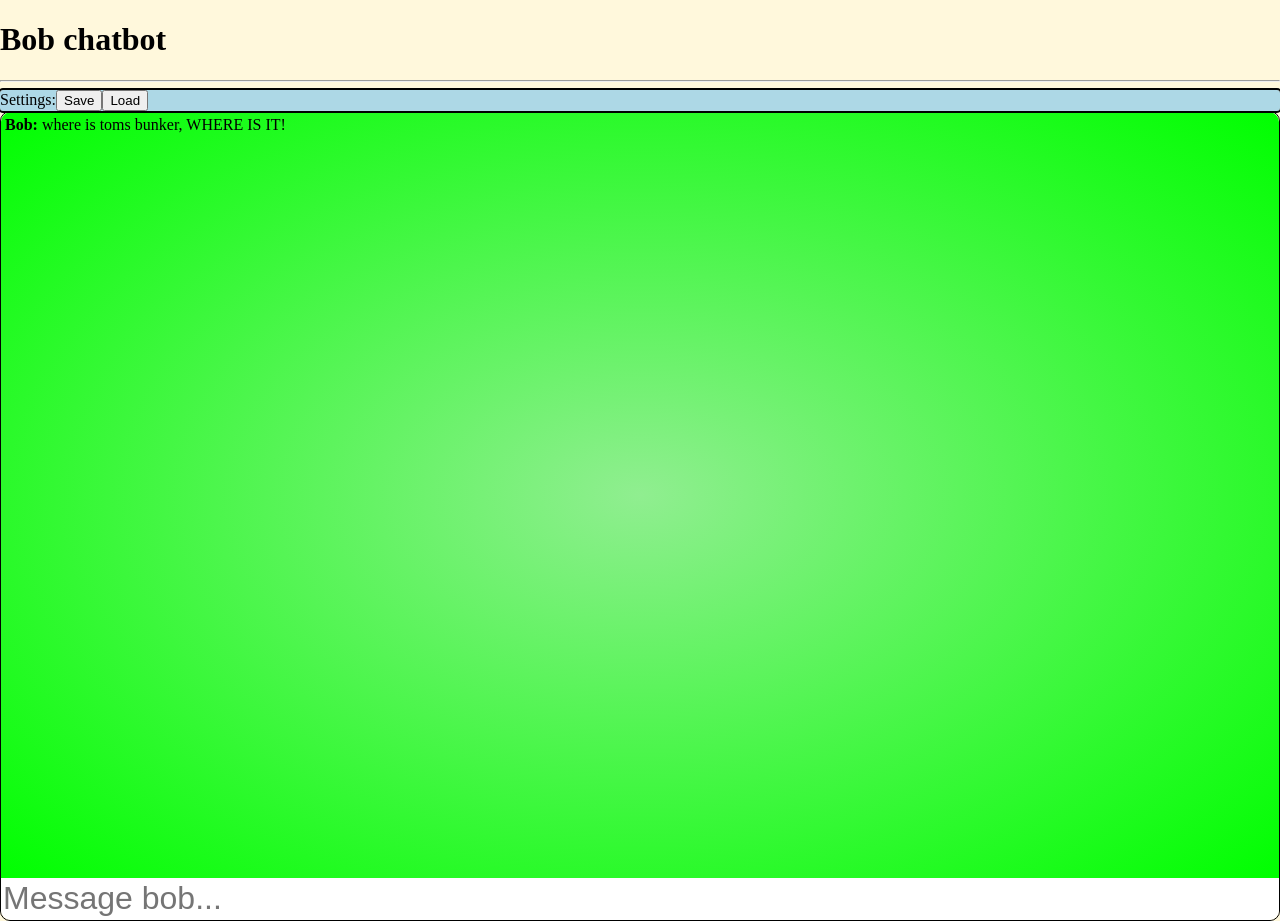
<file: bob-chatbot/index.html>
<!DOCTYPE html>
<html>
<head>
	<title>Bob chatbot</title>
	<style>
		* {
			--roundness: 10px;
		}
		body {
			background-color: cornsilk;
			margin: 0px;
			overflow: hidden;
		}
		#output {
			width: calc(100% - 8px);
			height: calc(100vh - 142px);
			background-image: radial-gradient(lightgreen, lime);
			overflow: auto;
			padding: 4px;
			border-top-right-radius: var(--roundness);
			border-top-left-radius: var(--roundness);
		}
		#input {
			width: calc(100% - 4px);
			height: 40px;
			border: none;
			outline: none;
			background-color: white;
			font-size: 32px;
			transition-duration: 0.3s;
			border-bottom-left-radius: var(--roundness);
			border-bottom-right-radius: var(--roundness);
			border-top: none;
		}
		#input:focus {
			box-shadow: 0 0 10px gray;
			width: calc(100% - 128px);
			border-bottom-right-radius: 0px;
		}
		#outline {
			border-radius: var(--roundness);
			border: 1px solid black;
			white-space: nowrap;
		}
		#sendButton {
			background-color: red;
			outline: 2px outset red;
			height: 39px;
			width: 120px;
			border-bottom-right-radius: var(--roundness);
			border: none;
			transition-duration: 0.2s;
			font-size: 32px;
			cursor: pointer;
		}
		#sendButton:hover {
			background-color: crimson;
			outline: 2px inset red;
			box-shadow: 0 0 5px orange;
		}
		#input:focus + #sendButton {
			transform: translate(-2px, 1px);
		}
		#settings {
			outline: 2px solid black;
			background-color: lightblue;
			border-radius: 3px;
		}
	</style>
</head>
<body>
	<h1>Bob chatbot</h1>
	<hr>
	<div id="settings">
		Settings:<button onclick="save();">Save</button><button onclick="load();">Load</button>
	</div>
	<div id="outline">
		<div id="output"></div>
		<input autocomplete="off" placeholder="Message bob..." type="text" id="input" onkeypress="enter(event);">
		<button id="sendButton" onclick="send();">Send</button>
	</div>
</body>
<script>
	var responses = {
		"idk": ["why dont you know", "i dont know isnt an answer", "answer", "answer but dont do idk", "tell me"],
		"how could you say that": ["because i can"],
		"say bob": ["bob"],
		"say something": ["something", "what you just said", "a brick", "a cat", "a door", "a car", "a table", "a broom", "air", "a rock", "a brain", "a human", "a drop of water", "a person", "a computer", "a doorknob", "a toilet", "a blade of grass", "a tissue", "a cloud", "a pine needle", "a tree", "wood", "a plank of wood", "a 2 by 4", "a blob of mush", "a bucket of paint"],
		"bob": ["why did you say my name", "you"],
		"what is a brick": ["a rectangle but 3d and brown"],
		"how do you talk to bob": ["your doing it"],
		"you're*": ["*y'ureu'eru'eru'eru'rue"],
		"your weird": ["*you're"],
		"are you tom": ["does it look like it"],
		"deshaun": ["who is deshaun"],
		"why": ["because i said so", "because", "because tom insists", "because it is", "because they are"],
		"why is it trending": ["because it is", "because the new tom update just dropped in bobcraft"],
		"bruh": ["why are you a technoblade stan"],
		"br": ["why are you a technoblade stan"],
		"brr": ["why are you a technoblade stan"],
		"brrr": ["why are you a technoblade stan"],
		"brrrr": ["why are you a technoblade stan"],
		"brh": ["why are you a technoblade stan"],
		"brrh": ["why are you a technoblade stan"],
		"brrrh": ["why are you a technoblade stan"],
		"brrrrhh": ["why are you a technoblade stan"],
		"brrrrrhh": ["why are you a technoblade stan"],
		"DONT LOOK BEHIND YOU": ["*don't"],
		"why do i have to type something": ["because you just did", "you just did"],
		"how much is it": ["80 bux", "80 bux a pop"],
		"because is not an answer": ["it is", "it is because"],
		"because isnt an answer": ["it is", "it is because"],
		"why dont you know it": ["because my brain is a peanut", "because i dont", "because"],
		"in bobs hometown": ["noted", "im on my way"],
		"i just did": ["you didnt", "not in my book"],
		"i did": ["you didnt", "not in my book"],
		"im not tom": ["yes you are", "tom said you are", "you are"],
		"no i didnt": ["yes you did", "you did"],
		"what is it": ["something", "a human", "idk", "you tell me"],
		"what is the mission": ["find bobs hometown"],
		"stop being fresh": ["im rotten not fresh"],
		"your a robot": ["no im bob"],
		"why dont you know": ["because my brain is a peanut", "because i dont", "because"],
		"why cant you comprehend it": ["because i cant", "because you are a mastermind"],
		"who is tom": ["you", "you are tom"],
		"something": ["did tom tell you to say something", "why did you say something"],
		"why are you my father": ["because i am", "because"],
		"no im not": ["yes you are", "you are", "u r", "yes u are"],
		"yes": ["no", "good you agreed", "disagreed", "agreed", "i disagree", "i agree"],
		"no": ["why not", "disagreed", "agreed", "i disagree", "i agree"],
		"yea": ["no"],
		"whats your merch": ["my new bob hoodie", "its 80 bux a pop and a brain special"],
		"how much is it": ["tis 80 bux", "its 80 bux a pop", "ninety nine dollars and niety nine cents"],
		"how much": ["tis 80 bux", "its 80 bux a pop", "ninety nine dollars and niety nine cents"],
		"w-": ["hy did bob talk to bob"],
		"it is": ["no it isnt", "it isnt", "disagreed", "agreed", "i disagree", "i agree"],
		"what is something": ["something", "what you just said", "a brick", "a cat", "a door", "a car", "a table", "a broom", "air", "a rock", "a brain", "a human", "a drop of water", "a person", "a computer", "a doorknob", "a toilet", "a blade of grass", "a tissue", "a cloud", "a pine needle", "a tree", "wood", "a plank of wood", "a 2 by 4", "a blob of mush", "a bucket of paint"],
		"what color": ["blue", "red", "green", "purple", "tan", "peach", "black", "white", "pink", "brown", "gray", "gold", "silver", "yellow"],
		"say a random color": ["blue", "red", "green", "purple", "tan", "peach", "black", "white", "pink", "brown", "gray", "gold", "silver", "yellow"],
		"and why is that": ["because"],
		"this one or that one": ["this one", "that one"],
		"say anything": ["anything"],
		"smash your keyboard": ["erttg yhertguy ugye", "sdyhrtfguiyerotcyuiw", "rwetioytnhyweiourtnweoirt", "teruiho", "wer", "wueitbwueit", "qwertyuio", "wuepuoiwertuoiuioptweruiuwertipoy", "bhsd gfr", "pqw", "78er3956t342w", "45bdfngsusrt", "rfeg jhkserh t", "ui943yw5ye45", "i dont have a keyboard"],
		"then how are you typing": ["with a mouse", "with my brain", "magic"],
		"how are you typing": ["with a mouse", "with my brain", "magic"],
		"then how r u typing": ["with a mouse", "with my brain", "magic"],
		"im not": ["you are", "yes you are", "u r", "yes u are"],
		"where is it": ["49 johnson avenue", "947 hamilton road", "11 shawn drive", "somewhere"],
		"where is bobs hometown": ["REDACTED", "bob knows where"],
		"where is somewhere": ["where some is", "idk"],
		"good": ["why is it good"],
		"are you weird": ["yes", "no", "maybe"],
		"say bob but big": ["<br>#..........................#..........<br>#..........................#..........<br>#..........................#..........<br>#####......####....#####..<br>#........#..#........#..#........#<br>#........#..#........#..#........#<br>#####......####....#####.."],
		"tom": ["why did you say your own name", "why did you say your name"],
		"Message bob...": ["why did you type whats in the box", "i ate a brick, to: bob, from: bob"],
		"why did you eat a brick": ["who said i cant"],
		"y did u eat a brick": ["who said i cant"],
		"why did u eat a brick": ["who said i cant"],
		"why dont u know": ["because", "because my brain is a peanut"],
		"r u bob": ["yes", "read my name"],
		"savage": ["why are you talking about mike"],
		"hi": ["hi", "hello"],
		"because": ["because why", "why did you say because"],
		"are you bob": ["yes", "read my name"],
		"r u tom": ["no", "you are"],
		"are u tom": ["no", "you are"],
		"hello": ["hi", "hello"],
		"say bob 3 times": ["bob bob bob"],
		"you dont": ["why", "why dont i", "i do"],
		"woercyinutwtoreymxuimyxermyiueywryntoiucyeroitucykasqwertyuiopasdfghjklzxcvbnm": ["why did u smash ur keyboard"],
		"are you a robot": ["yes", "maybe yes maybe no"],
		"are you a dream stan": ["yes", "no", "maybe"],
		"are you the grinch": ["no", "are you?", "im not the grinch and i didnt steal christmas"],
		"crash your system": ["101001110101011110101010", "afuiagfswugasdjfhbasdc hj", "19563528548"],
		"how old are you": ["87", "87 yo", "87 years old"],
		"ok": ["ok", "okay", "ask a random question"],
		"okay": ["ok", "okay", "ask a random question"],
		"are you friends with tom": ["you are tom", "thats you", "maybe", "idk", "i dont know"],
		"are you friends with fred": ["who is fred", "says tom"],
		"are you friends with mike": ["no", "maybe", "mike is trash"],
		"it isnt": ["yes it is", "it is", "send proof"],
		"i didnt": ["you did", "disagreed", "what didnt u do"]
	};
	var startingMessages = [
		"i have a mission for you tom",
		"do you know who bob is",
		"where is toms bunker, WHERE IS IT!",
		"the new tom challenge is trending",
		"type something",
		"i have a frecedes bobs",
		"go to bob.com for my merch",
		"tom, i am your father"
	];
	var responsesToUnknown = [
		"what did you say",
		"i dont know what you just said",
		"what you said bob cant comprehend",
		"say something bob knows",
		"why are you saying stuff that i dont know",
		"i didnt quite get that"
	];
	var messages = [];
	var whatBobSaidLast = choose(startingMessages);
	var bobMessageToSend = "";

	sendMessage("Bob", whatBobSaidLast);

	function choose(arr) {
		return arr[Math.floor(Math.random() * arr.length)];
	};

	function enter(e) {
		if (e.code == "Enter" && document.getElementById("input").value.trim() !== "") {
			send();
		};
	};
	function send() {
		let input = document.getElementById("input").value.trim();
		let mostSimilar = Object.keys(responses).sort((a, b) => similarity(b, input) - similarity(a, input))[0];
		sendMessage("You", input);
		responses[whatBobSaidLast] = responses[whatBobSaidLast] ?? [];
		responses[whatBobSaidLast].push(input);
		if (typeof responses[input] == "undefined") {
			if (similarity(input, mostSimilar) >= 0.1) {
				bobMessageToSend = choose(responses[mostSimilar]);
			} else {
				bobMessageToSend = choose(responsesToUnknown);
			};
		} else {
			bobMessageToSend = choose(responses[input]);
		};
		sendMessage("Bob", bobMessageToSend);
		whatBobSaidLast = bobMessageToSend;
		document.getElementById("output").scrollTop = document.getElementById("output").scrollHeight;
		document.getElementById("input").value = "";
	}
	function sendMessage(guyName, messageToSend) {
		document.getElementById("output").innerHTML +=`<b>${guyName}:</b> ${messageToSend}<br>`;
		messages.push([guyName, messageToSend]);
	};
	function save() {
		localStorage.setItem("bobChatbotSave", JSON.stringify({responses, messages, whatBobSaidLast, bobMessageToSend}));
	};
	function load() {
		let bobChatbotSave = JSON.parse(localStorage.getItem("bobChatbotSave"))
		responses = {...responses, ...bobChatbotSave.responses};
		whatBobSaidLast = bobChatbotSave.whatBobSaidLast;
		bobMessageToSend = bobChatbotSave.bobMessageToSend;
		document.getElementById("output").innerHTML = "";
		bobChatbotSave.messages.forEach(message => {
			sendMessage(message[0], message[1]);
		});
	};

	function editDistance(s1, s2) {
		s1 = s1.toLowerCase();
		s2 = s2.toLowerCase();

		let costs = new Array();
		for (let i = 0; i <= s1.length; i++) {
			let lastValue = i;
			for (let j = 0; j <= s2.length; j++) {
				if (i == 0) {
					costs[j] = j;
				} else {
					if (j > 0) {
						let newValue = costs[j - 1];
						if (s1.charAt(i - 1) != s2.charAt(j - 1)) {
							newValue = Math.min(Math.min(newValue, lastValue), costs[j]) + 1;
							costs[j - 1] = lastValue;
							lastValue = newValue;
						};
					};
				};
			};
			if (i > 0) {
				costs[s2.length] = lastValue;
			};
		};
		return costs[s2.length];
	};
	function similarity(s1, s2) {
		let longer = s1;
		let shorter = s2;
		if (s1.length < s2.length) {
			longer = s2;
			shorter = s1;
		};
		let longerLength = longer.length;
		if (longerLength == 0) {
			return 1.0;
		};
		return (longerLength - editDistance(longer, shorter)) / parseFloat(longerLength);
	};
	function mostCommon(array) {
		let counts = {};
		for (let i = 0; i < array.length; i++) {
			counts[array[i]] = (counts[array[i]] ?? 0) + 1;
		};
		console.log(JSON.stringify(Object.keys(counts).sort((a, b) => counts)));
	};

	var loop = setInterval(function(){
		if (document.getElementById("input").value.trim() == "") {
			document.getElementById("sendButton").disabled = true;
		} else {
			document.getElementById("sendButton").disabled = false;
		};
	}, 10);
</script>
</html>
</file>
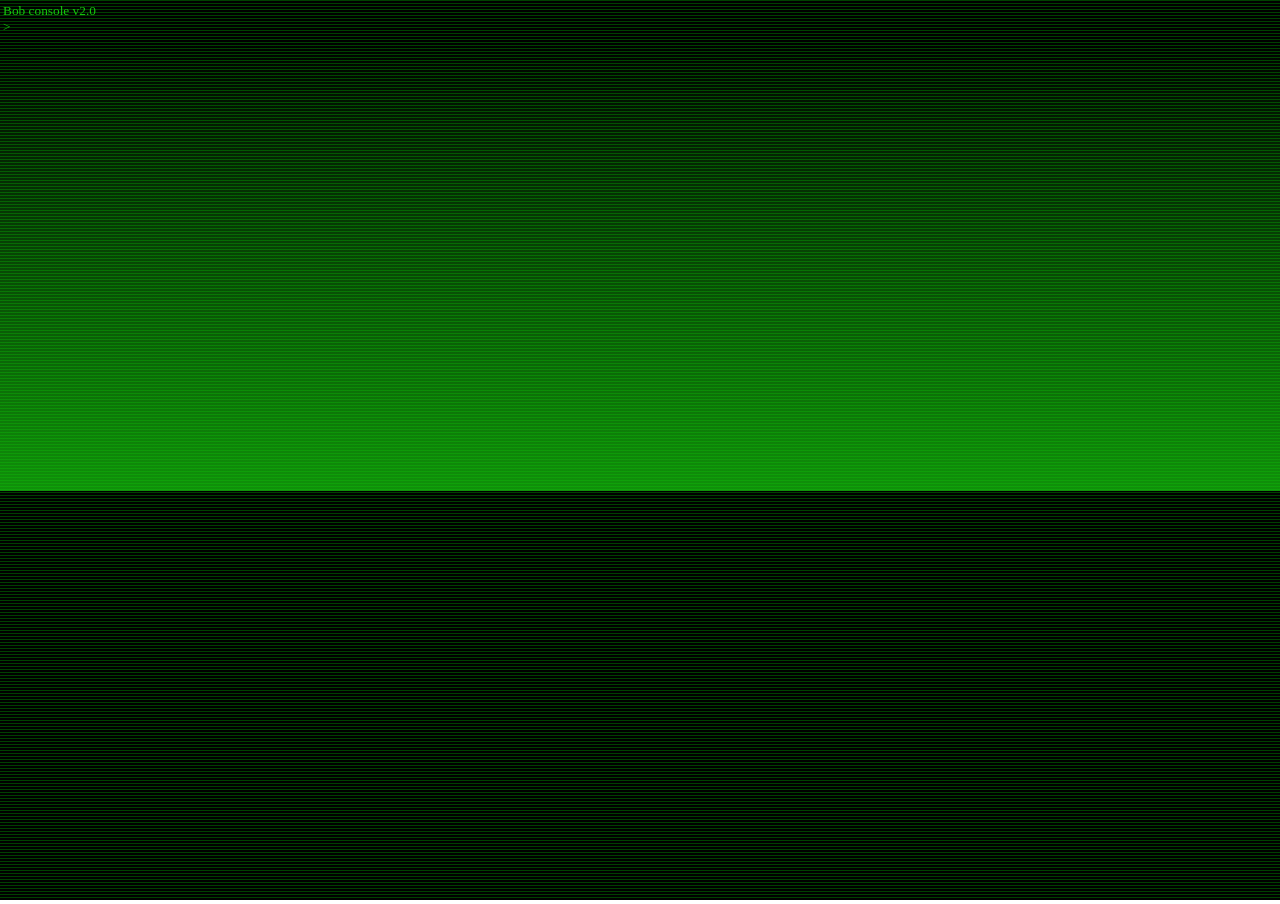
<file: bob-console/index.html>
<!DOCTYPE html>
<html>
	<head>
		<style>
			@font-face { font-family: Consolas; src: url('https://giantbooley.github.io/fake-terminal/CONSOLA.TTF'); }
			body {
				margin: 0px;
				padding: 0px;
				overflow: hidden;
			}
			* {
				box-sizing: border-box;
			}
			html,body {
				width: 100%;
				height: 100%;	
			}
			#hacks::-webkit-scrollbar {
				width: 0px;
			}
			#hacks {
				font-family: Consolas;
				color: #15C60D;
				resize: none;
				border: none;
				outline: none;
				width: 100%;
				padding: 3px;
				background-color: black;
				height: 100vh;
				scrollbar-width: none;
				background-image: repeating-linear-gradient(
					rgb(0, 64, 0),
					rgb(0, 64, 0) 1px,
					black 1px,
					black 3px
				);
				cursor: progress;
			}
			#scanner {
				width: 100%;
				height: 50%;
				background-image: linear-gradient(rgba(21, 198, 13, 0), rgba(21, 198, 13, 1));
				position: absolute;
				top: -30vh;
				left: 0px;
				animation: scan 3s infinite linear;
				pointer-events: none;
			}
		</style>
	</head>
	<body>
		<textarea id="hacks" onkeypress="keyPress(event);" readonly>loading...</textarea>
		<div id="scanner"></div>
	</body>
	<script>
		Array.prototype.getRandom = function(){
			return this[Math.floor(Math.random()*this.length)];
		};
		var passwordLetters = "abcdefghijklmnopqrstuvwxyzABCDEFGHIJKLMNOPQRSTUVWXYZ0123456789!@#$%^&*()-_+=~[]{}]".split("");
		var hacks = document.getElementById("hacks");
		hacks.removeAttribute("readonly");
		hacks.style.cursor = "default";
		var coding = true;
		var repeat;
		var codeParts = [
			"bob Bob = new Bob();",
			"if (mikeNum.length >= document.body.getNumberOfStuff) {",
			"enum.docsEnabler = true;",
			"};",
			"function hackBob(val) {",
			"document.getElementById(\"index\") = atlasNumber.toString(5.3);",
			"public void onExplosion(final class_2664 explosionPacket, final CallbackInfo ci) {",
			"at com.strobel.decompiler.languages.java.ast.AstBuilder.createTypeCore(AstBuilder.java:519);",
			"at com.strobel.decompiler.ast.TypeAnalysis.inferCall(TypeAnalysis.java:2438);",
			"java.lang.IllegalStateException: Invalid BootstrapMethods attribute entry: 2 additional arguments required for method java/lang/invoke/StringConcatFactory.makeConcatWithConstants, but only 1 specified.",
			"}}}}}}}}}}}}}}}]]}}}}]]};",
			"let list = {text: mapper.nodeNumber, frustum: none};",
			"var bisectorType = \"binary\";",
			"for (let i = 0; i < 43; i++) {",
			"EncryptionDataset.forgeInformation();",
			"if (binaryBlock[0] == binaryBlock.blocks) {",
			"}]",
			"]",
			"let sets = 0;",
			"addNode();",
			"function hackerEnabler(val) {",
			"console.log(`HTMLDOM.enumDocsEnabler: ${enum.docsEnabler}, 43 bits overwritten`);"
		];
		var help = {
			"help": "Command: help, Syntax: help <command (optional)>, Use: to get help.",
			"hack": "Command: hack, Syntax: hack <name>, Use: to hack someone.",
			"print": "Command: print, Syntax: print <what to say>, Use: to say something",
			"font": "Command: font, Syntax: font [get|list|set <font>], Use: to set or get font type.",
			"code": "Command: code, Syntax: code, Use: to code a hack.",
			"javascript": "Command: javascript, Syntax: javascript <what to run>, Use: to run javascript.",
			"clear": "Command: clear, Syntax: clear, Use: to clear the console."
		};
		
		hacks.value = "Bob console v2.0\n>";
		function currentLine() {
			return hacks.value.substr(hacks.value.lastIndexOf("\n")+1, hacks.value.length);
		};
		function commandArg(number) {
			return currentLine().substr(1, currentLine().length).split(" ")[number];
		};
		function secondArg() {
			return currentLine().substr(currentLine().indexOf(" ")+1, currentLine().length);
		};
		function show(it) {
			hacks.value+=`\n${it}\n>`;
			bottom();
		};
		function showMid(it) {
			hacks.value+=`\n${it}`;
			bottom();
		};
		function getArgAfter(index) {
			return currentLine().substr(currentLine().split(" ", index).join(" ").length+1, currentLine().length);
		};
		function bottom() {
			hacks.scrollTo(0, hacks.scrollHeight);
		};
		var nameFormats = [
			"`\nUsername: Xx_${name}_xX\nPassword: `",
			"`\nUsername: ${name}_thegamer123\nPassword: `",
			"`\nUsername: ${name}notfound\nPassword: `",
			"`\nUsername: ${name}wastaken\nPassword: `",
			"`\nUsername: ${name}\nPassword: `"
		];
		function keyPress(e) {
			if (e.code == "KeyC" && e.ctrlKey) {
				e.preventDefault();
				alert(123);
			};
			if (coding) {
				if (e.code == "Enter") {
					e.preventDefault();
					switch (commandArg(0)) {
						
						case "hack":
							if (typeof commandArg(1) == "undefined") {
								show("Syntax error: expected a name.");
							} else {
								coding = false;
								let name = secondArg();
								showMid(`Hacking ${secondArg()}...`);
								setTimeout(function(){
									showMid("Recombobulating bisectors...");
									setTimeout(function(){
										showMid(eval(nameFormats.getRandom()));
										let times = 100;
										for (let i = 0; i < 100; i++) {
											hacks.value += passwordLetters.getRandom()
										};
										repeat = setInterval(function(){
											times--;
											hacks.value = hacks.value.substr(0, hacks.value.length-times);
											for (let i = 0; i < times; i++) {
												hacks.value += passwordLetters.getRandom();
											};
											if (times <= 0) {
												clearInterval(repeat);
												show("\nACCESS GRANTED");
												coding = true;
											};
										}, 100);
									}, 2000);
								}, 3000);
							};
						break;
						
						case "help":
							show(help[commandArg(1)] ?? `${Object.values(help).join("\n")}`);
						break;
						
						case "print":
							show(secondArg() ?? "");
						break;
						
						case "code":
							coding = false;
							let initialTimes = parseInt(commandArg(1));
							let times = 0;
							showMid("Downloading the Bob API...");
							setTimeout(function(){
								repeat = setInterval(function(){
									showMid(codeParts.getRandom());
									times++;
									if (times > initialTimes) {
										clearInterval(repeat);
										show(initialTimes+" LINES CODED");
										coding = true;
									};
								}, 10);
							}, 3000);
						break;
						
						case "exit":
							var exitElement = document.createElement("a");
							exitElement.href="javascript:close();";
							document.body.appendChild(exitElement);
							exitElement.click();
							exitElement.remove();
							show("Failed to exit");
						break;
						
						case "font":
							if (commandArg(1) == "set") {
								hacks.style.fontFamily = getArgAfter(2);
								show(`Font set to "${getArgAfter(2)}"`);
							} else if (commandArg(1) == "get") {
								show(`Current font: "${hacks.style.fontFamily || "consolas"}"`);
							} else if (commandArg(1) == "list") {
								show("font will be here");
							} else {
								show("Syntax error: expected get, set, or list");
							};
						break;
						
						case "javascript": case "js":
							try {
								show(eval.call(window, secondArg()));
							} catch (error) {
								show(error);
							};
						break;
						
						case "clear":
							hacks.value = "Bob console v2.0\n>";
						break;
						
						case "cd":
							location.href = secondArg();
							show("failed");
						break;
						
						default:
							show(`Unknown command: "${commandArg(0)}", type help for a list of commands.`);
						break;
					};
				};
			} else {
				e.preventDefault();
			};
		};
		var scannerOpacity = 1;
		document.getElementById("scanner").style.top = 0 - document.getElementById("scanner").getBoundingClientRect().height;
		var loop = setInterval(function(){
			hacks.selectionStart = hacks.value.length;
			hacks.selectionEnd = hacks.value.length;
			if (coding && currentLine().charAt(0) !== ">") {
				hacks.value += ">";
			};
			let scanner = document.getElementById("scanner");
			scanner.style.top = (scanner.getBoundingClientRect().top + 3) + "px";
			scanner.style.opacity = scannerOpacity;
			scannerOpacity -= (1 / window.innerHeight)*2;
			if (scanner.getBoundingClientRect().top > window.innerHeight) {
				scanner.style.top = (0 - scanner.getBoundingClientRect().height) + "px";
				scannerOpacity = 1;
			};
		}, 10);
	</script>
</html>
</file>
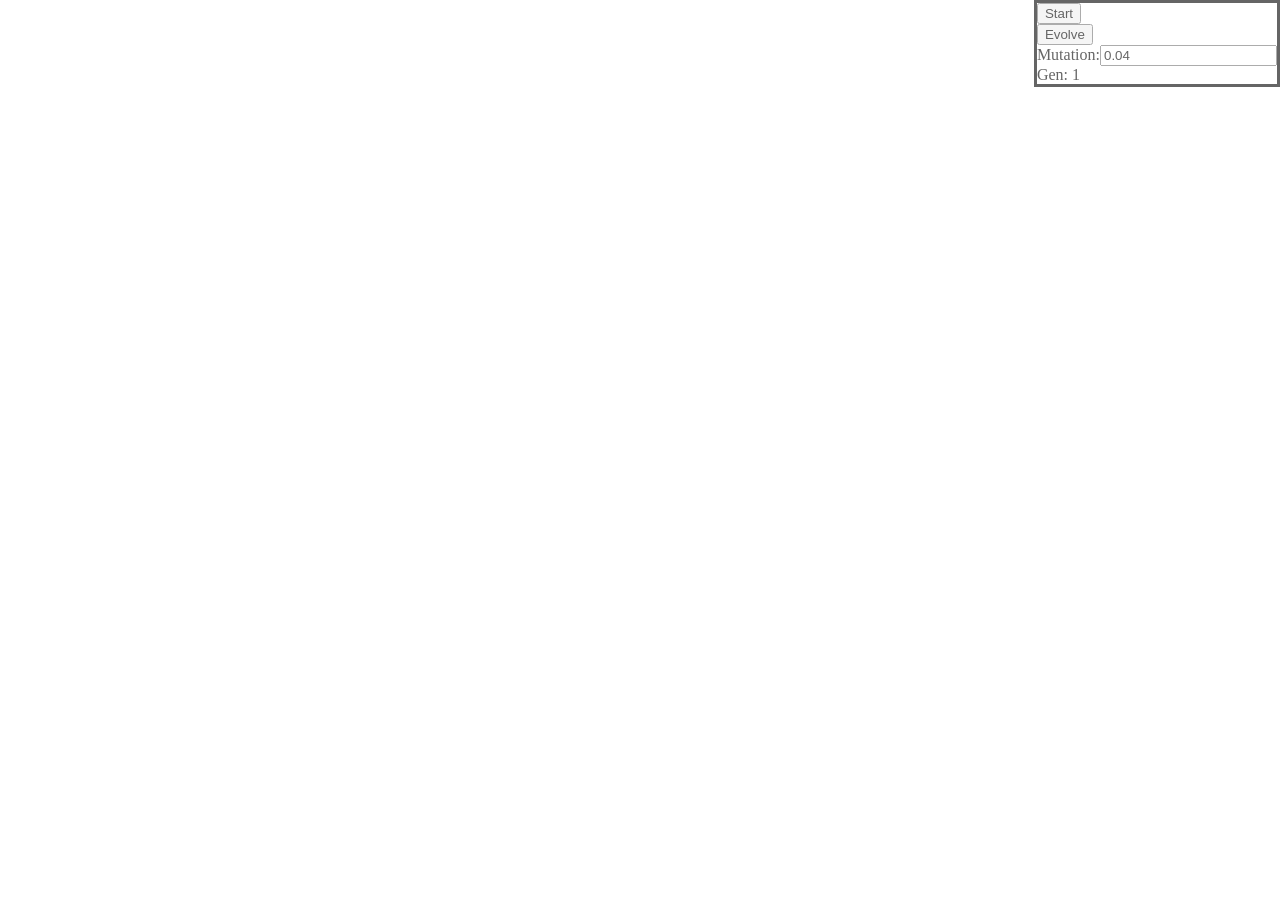
<file: brain/index.html>
<!DOCTYPE html>
<html lang="en">
	<head>
		<meta charset="UTF-8">
		<meta http-equiv="X-UA-Compatible" content="IE=edge">
		<meta name="viewport" content="width=device-width, initial-scale=1.0">
		<title>Mouse Follower</title>
		<style>
			* {
				box-sizing: border-box;
			}
			html,body {
				width: 100%;
				height: 100%;
			}
			body {
				margin: 0;
				overflow: hidden;
			}
			#canvas-wrapper,#canvas {
				width: 100%;
				height: 100%;
				outline: none;
			}
			#settings {
				position: absolute;
				top: 0px;
				right: 0px;
				background-color: white;
				opacity: 0.6;
				border: 3px solid black;
			}
			#settings:hover {
				opacity: 1;
			}
		</style>
	</head>
	<body>
		<div id="canvas-wrapper" tabindex="0" onmousemove="mouseMove(event);" onclick="mouseClick(event);">
			<canvas id="canvas"></canvas>
		</div>
		<div id="settings">
			<button onclick="mode = 'running';">Start</button><br>
			<button onclick="if(mode=='running')evolving = !evolving;">Evolve</button><br>
			<label>Mutation:</label><input type="number" id="mutationRate" value="0.04"><br>
			<label id="generation">Gen: 1</label>
		</div>
	</body>
	<script>
		const canvas = document.getElementById("canvas");
		canvas.width = innerWidth;
		canvas.height = innerHeight;
		const ctx = canvas.getContext("2d");

		class Cube {
			constructor(brain) {
				this.x = 100;
				this.y = canvas.height / 2;
				this.oldX = this.x;
				this.oldY = this.y;
				this.brain = brain ?? new NeuralNetwork([numberOfRays, 60, 40, 20, 40, 60, 4]); // distx, disty, mousexvel, mouseyvel
				this.dead = false;
				this.direction = 90;
			};
		};

		var mouseX = canvas.width / 2;
		var mouseY = canvas.height / 2;
		var mouseVelX = 0;
		var mouseVelY = 0;
		ctx.font = "16px monospace";

		class NeuralNetwork {
			constructor(neuronCounts) {
				this.levels = [];
				for (let i = 0; i < neuronCounts.length - 1; i++) {
					this.levels.push(new Level(
						neuronCounts[i], neuronCounts[i + 1]
					));
				};
			};

			static feedForward(givenInputs, network) {
				let outputs = Level.feedForward(
					givenInputs, network.levels[0]);
				for (let i = 1; i < network.levels.length; i++) {
					outputs = Level.feedForward(
						outputs, network.levels[i]);
				};
				return outputs;
			};

			static mutate(network, amount=1) {
				network.levels.forEach(level => {
					for (let i = 0; i < level.biases.length; i++) {
						level.biases[i] = lerp(
							level.biases[i],
							Math.random() * 2 - 1,
							amount
						);
					};
					for (let i = 0; i < level.weights.length; i++) {
						for (let j = 0; j < level.weights[i].length; j++) {
							level.weights[i][j] = lerp(
								level.weights[i][j],
								Math.random() * 2 - 1,
								amount
							);
						};
					};
				});
			};
		};

		class Level {
			constructor(inputCount, outputCount) {
				this.inputs = new Array(inputCount);
				this.outputs = new Array(outputCount);
				this.biases = new Array(outputCount);

				this.weights = [];
				for (let i = 0; i < inputCount; i++) {
					this.weights[i] = new Array(outputCount);
				};

				Level.#randomize(this);
			};

			static #randomize(level) {
				for (let i = 0; i < level.inputs.length; i++) {
					for (let j = 0; j < level.outputs.length; j++) {
						level.weights[i][j] = Math.random() * 2 - 1;
					};
				};

				for (let i = 0; i < level.biases.length; i++) {
					level.biases[i] = Math.random() * 2 - 1;
				};
			};

			static feedForward(givenInputs, level) {
				for (let i = 0; i < level.inputs.length; i++) {
					level.inputs[i] = givenInputs[i];
				};

				for (let i = 0; i < level.outputs.length; i++) {
					let sum = 0;
					for (let j = 0; j < level.inputs.length; j++) {
						sum += level.inputs[j] * level.weights[j][i];
					};

					if (sum > level.biases[i]) {
						level.outputs[i] = 1;
					} else {
						level.outputs[i] = 0;
					};
				};

				return level.outputs;
			};
		};
		//var cubeBrain = new NeuralNetwork( // distx, disty, mousexvel, mouseyvel
		//	[4, 6, 4]
		//);
		var cubes = [];
		var numberOfCubes = 600;
		var numberOfRays = 15;
		var pixels = [];
		var best = [0, 0];
		var mode = "drawing";
		var boundaries = [];
		var rayDistance = 5000;
		var generation = 1;
		var evolving = false;
		for (let i = 0; i < numberOfCubes; i++) {
			cubes.push(new Cube());
		};
		//cubes[0].brain = JSON.parse(localStorage.getItem("bestCube"));

		var levelImage = new Image();
		levelImage.crossOrigin = "anonymous";
		levelImage.onload = function() {
			drawLevel();
			let data = ctx.getImageData(0, 0, canvas.width, canvas.height).data;
			for (let i = 0; i < data.length; i += 4) {
				pixels.push([data[i], data[i + 1], data[i + 2], data[i + 3] / 255]);
			};
			loop();
		};
		levelImage.src = "https://giantbooley.github.io/scripts/level.png";
		function drawLevel() {
			/*ctx.fillStyle = "black";
			ctx.fillRect(0, 0, canvas.width, 10);
			ctx.fillRect(0, 0, 10, canvas.height);
			ctx.fillRect(canvas.width - 10, 0, 10, canvas.height);
			ctx.fillRect(0, canvas.height - 10, canvas.width, 10);

			ctx.fillRect(400, 0, 400, 600);
			ctx.strokeStyle = "black";
			ctx.lineWidth = 17
			drawLine([845, 713], [1430, 400]);
			drawLine([790, 593], [1238, 354]);
			drawLine([1427, 397], [1200, 60]);
			drawLine([1232, 355], [1063, 123]);
			ctx.fillRect(1189, 377, 15, 50);
			ctx.fillRect(1189, 457, 15, 70);*/
			//ctx.drawImage(levelImage, 0, 0, canvas.width, canvas.height);
		};
		function getPixel(x, y) {
			return pixels[Math.floor(x + (y * canvas.width))];
		};
		function mouseMove(e) {
			mouseVelX = e.clientX - mouseX;
			mouseVelY = e.clientY - mouseY;
			mouseX = e.clientX;
			mouseY = e.clientY;
		};
		function mouseClick(e) {
			if (mode == "drawing") {
				boundaries.push([e.clientX, e.clientY]);
			};
			if (evolving) {
				evolve();
				evolving = false;
			};
		};
		function drawCircle(x, y, r) {
			ctx.beginPath();
			ctx.arc(x, y, r, 0, Math.PI*2);
			ctx.fill();
		};
		function drawLine(p1, p2) {
			ctx.beginPath();
			ctx.moveTo(p1[0], p1[1]);
			ctx.lineTo(p2[0], p2[1]);
			ctx.stroke();
		};
		function distance(p1, p2) {
			return Math.sqrt((p1[0] - p2[0]) ** 2 + (p1[1] - p2[1]) ** 2);
		};
		function lerp(min, max, mult) {
			return min * (1 - mult) + max * mult;
		};
		function getIntersection(p1, p2, p3, p4) {
			let ua, ub, denom = (p4[1] - p3[1]) * (p2[0] - p1[0]) - (p4[0] - p3[0]) * (p2[1] - p1[1]);
			if (denom == 0) {
				return null;
			};
			ua = ((p4[0] - p3[0]) * (p1[1] - p3[1]) - (p4[1] - p3[1]) * (p1[0] - p3[0])) / denom;
			ub = ((p2[0] - p1[0]) * (p1[1] - p3[1]) - (p2[1] - p1[1]) * (p1[0] - p3[0])) / denom;
			return {
				x: p1[0] + ua * (p2[0] - p1[0]),
				y: p1[1] + ua * (p2[1] - p1[1]),
				seg1: ua >= 0 && ua <= 1,
				seg2: ub >= 0 && ub <= 1
			};
		}
		function drawBoundaries(points, drawDots) {
			ctx.lineCap = "round";
			ctx.fillStyle = "gray";
			ctx.strokeStyle = "gray";
			ctx.lineWidth = 4;
			points.forEach((point, i) => {
				drawLine(point, points[i + 1] ?? points[0]);
				if (drawDots) drawCircle(point[0], point[1], 4);
			});
			ctx.lineCap = "butt";
		};
		function evolve() {
			let howMany = 1;
			cubes = cubes.sort((a, b) => distance([a.x, a.y], [mouseX, mouseY]) - distance([b.x, b.y], [mouseX, mouseY]));
			cubes.splice(howMany, cubes.length - howMany);
			best = [cubes[0].x, cubes[0].y];
			cubes.forEach(cube => {
				cube.x = 100;
				cube.y = canvas.height / 2;
				cube.oldX = cube.x;
				cube.oldY = cube.y;
			});
			for (let i = howMany; i < numberOfCubes; i++) {
				cubes.push(new Cube(structuredClone(cubes[Math.floor(Math.random() * 1)].brain)));
				NeuralNetwork.mutate(cubes[cubes.length - 1].brain, document.getElementById("mutationRate").valueAsNumber);
			};
			cubes.forEach(cube => {
				cube.dead = false;
				cube.direction = 90;
			});
			generation++;
			document.getElementById("generation").innerText = "Gen: " + generation;
		};
		function deg2rad(degrees) {
			return degrees * Math.PI / 180;
		};

		function loop() {
			ctx.clearRect(0, 0, canvas.width, canvas.height);
			drawLevel();
			if (mode == "running") {
				drawBoundaries(boundaries, false);
				cubes.forEach((cube, i) => {
					if (!cube.dead) {
						boundaries.forEach((point, i) => {
							let intersection = getIntersection([cube.x, cube.y], [cube.oldX, cube.oldY], point, boundaries[i + 1] ?? boundaries[0]);
							if (intersection !== null && (intersection.seg1 && intersection.seg2)) {
								cube.dead = true;
							};
						});
						if (cube.dead) return;
						let rayDistances = [];
						let fov = 360;
						for (let rayDir = cube.direction - fov / 2; rayDir < cube.direction + fov / 2; rayDir += fov / numberOfRays) {
							/* rayX = cube.x;
							rayY = cube.y;
							while (getPixel(Math.floor(rayX), Math.floor(rayY))[3] == 0) {
								rayX += Math.sin(deg2rad(rayDir)) * 5;
								rayY += Math.cos(deg2rad(rayDir)) * 5;
							}; */
							let intersections = [];
							boundaries.forEach((point, i) => {
								let intersection = getIntersection([cube.x, cube.y], [cube.x + Math.sin(deg2rad(rayDir)) * rayDistance, cube.y + Math.cos(deg2rad(rayDir)) * rayDistance], point, boundaries[i + 1] ?? boundaries[0]);
								if (intersection !== null && intersection.seg1 && intersection.seg2) {
									intersections.push([intersection.x, intersection.y]);
								};
							});
							intersections = intersections.sort((a, b) => distance([cube.x, cube.y], a) - distance([cube.x, cube.y], b));

							rayDistances.push(distance([cube.x, cube.y], intersections[0]));
							ctx.lineWidth = 2;
							ctx.strokeStyle = "yellow";
							if (i == 0) {
								ctx.beginPath();
								ctx.moveTo(cube.x, cube.y);
								ctx.lineTo(intersections[0][0], intersections[0][1]);
								ctx.stroke();
							};
						};
						let inputs = rayDistances;
						let outputs = NeuralNetwork.feedForward(inputs, cube.brain); // left right down up
						let speed = 3;

						cube.oldX = cube.x;
						cube.oldY = cube.y;
						if (outputs[0] == 1) cube.direction -= 5;
						if (outputs[1] == 1) cube.direction += 5;
						if (outputs[2] == 1) {
							cube.x += Math.sin(deg2rad(cube.direction)) * speed;
							cube.y += Math.cos(deg2rad(cube.direction)) * speed;
						};
						if (outputs[3] == 1) {
							cube.x -= Math.sin(deg2rad(cube.direction)) * speed;
							cube.y -= Math.cos(deg2rad(cube.direction)) * speed;
						};
						//cube.x = mouseX;
						//cube.y = mouseY;
					};
					ctx.fillStyle = cube.dead ? "rgba(255, 0, 0, 0.8)" : "rgba(0, 0, 0, 0.1)";
					ctx.fillRect(cube.x - 8, cube.y - 8, 16, 16);
					if (evolving) {
						ctx.fillStyle = "yellow";
						drawCircle(mouseX, mouseY, 4);
					};
				});
			} else if (mode == "drawing") {
				ctx.fillStyle = "black";
				ctx.fillRect(100 - 8, canvas.height / 2 - 8, 16, 16);
				drawBoundaries([...boundaries, [mouseX, mouseY]], true);
			};


			ctx.fillStyle = "blue";
			ctx.fillText(`${mouseX}, ${mouseY}`, 16, 32);
			ctx.fillStyle = "rgba(0, 150, 0, 0.2)";
			ctx.fillRect(best[0] - 1, 0, 2, canvas.height);
			ctx.fillRect(0, best[1] - 1, canvas.width, 2)

			requestAnimationFrame(loop);
		};
	</script>
</html>
</file>
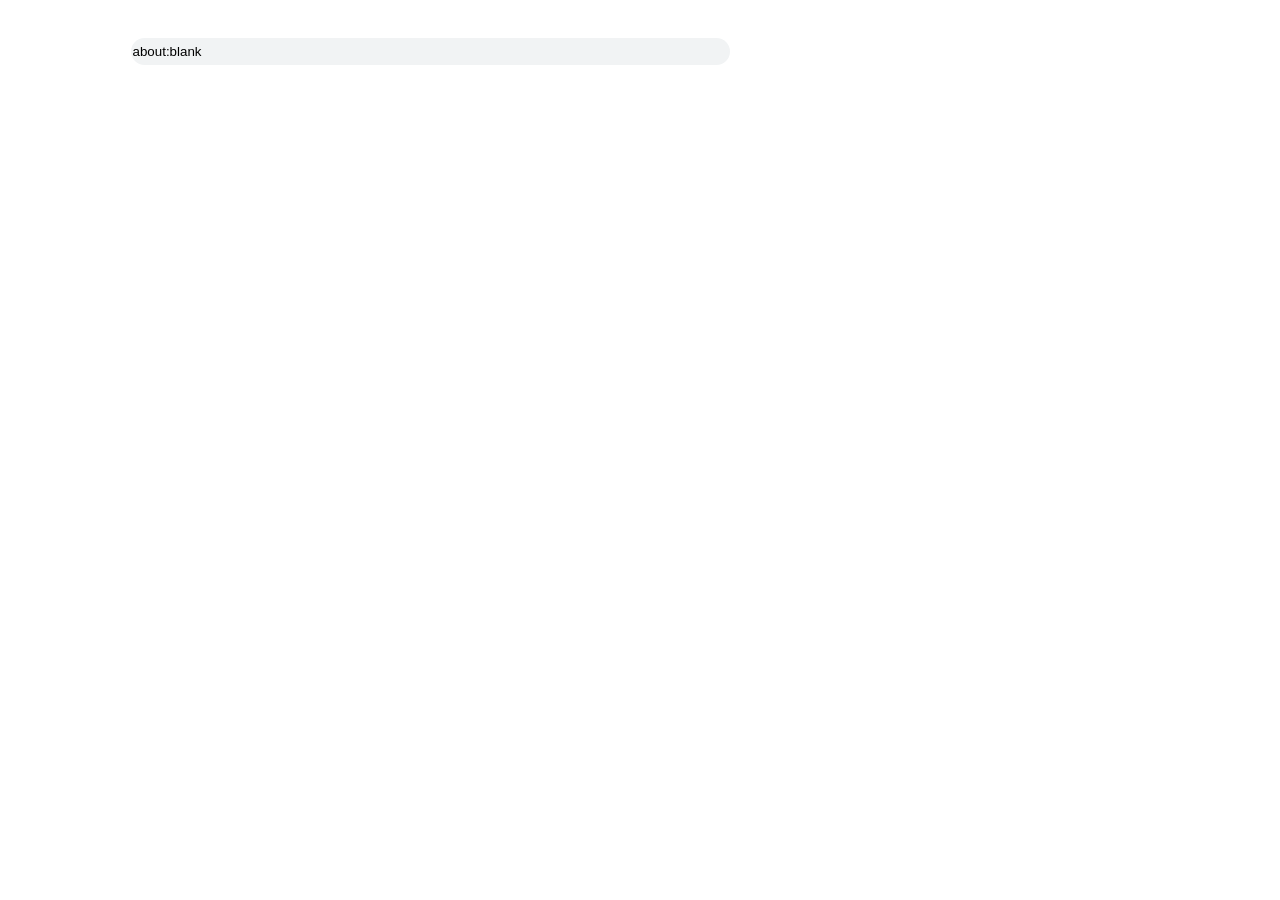
<file: chrome-simulator/index.html>
<!DOCTYPE html>
<html>
	<head>
		<title>Google Chrome</title>
		<style>
			body {
				margin: 0px;
			}
			#topBar {
				background-image: url(https://giantbooley.github.io/chrome-simulator/img/top_bar.png);
				width: 100%;
				height: 103px;
				background-size: cover;
				background-repeat: no-repeat;
			}
			#searchBar {
				border: none;
				outline: none:
				-webkit-border-radius: 100px;
				-moz-border-radius: 100px;
				border-radius: 100px;
				background-color: #f1f3f4;
				position: relative;
				top: 38px;
				left: 10.2%;
				width: 46.5%;
				height: 25px;
			}
			#searchBar:focus {
				background-color: white;
				outline: 2px solid blue;
			}
			#page {
				border: none;
				outline: none;
				width: 100%;
				height: calc(100vh - 153px);
				position: absolute;
				top: 103px;
				bottom: 50px;
			}
			#bottomBar {
				width: 100%;
				height: 50px;
				position: absolute;
				bottom: 0px;
				background-image: url(https://giantbooley.github.io/chrome-simulator/img/bottom_bar.png);
			}
		</style>
		<script>
			function searchBarKeyPress(e) {
				if (e.code == "Enter") {
					document.getElementById("page").src = document.getElementById("searchBar").value;
				};
			};
			var loop = setInterval(function(){
				if (document.activeElement !== document.getElementById("searchBar")) {
					document.getElementById("searchBar").value = document.getElementById("page").contentWindow.location.href;
				};
			}, 10);
		</script>
	</head>
	<body>
		<div id="topBar">
			<input id="searchBar" value="https://www.bing.com/" onkeypress="searchBarKeyPress(event);">
		</div>
		<iframe id="page" src="https://www.bing.com/"></iframe>
		<div id="bottomBar"></div>
	</body>
</html>
</file>
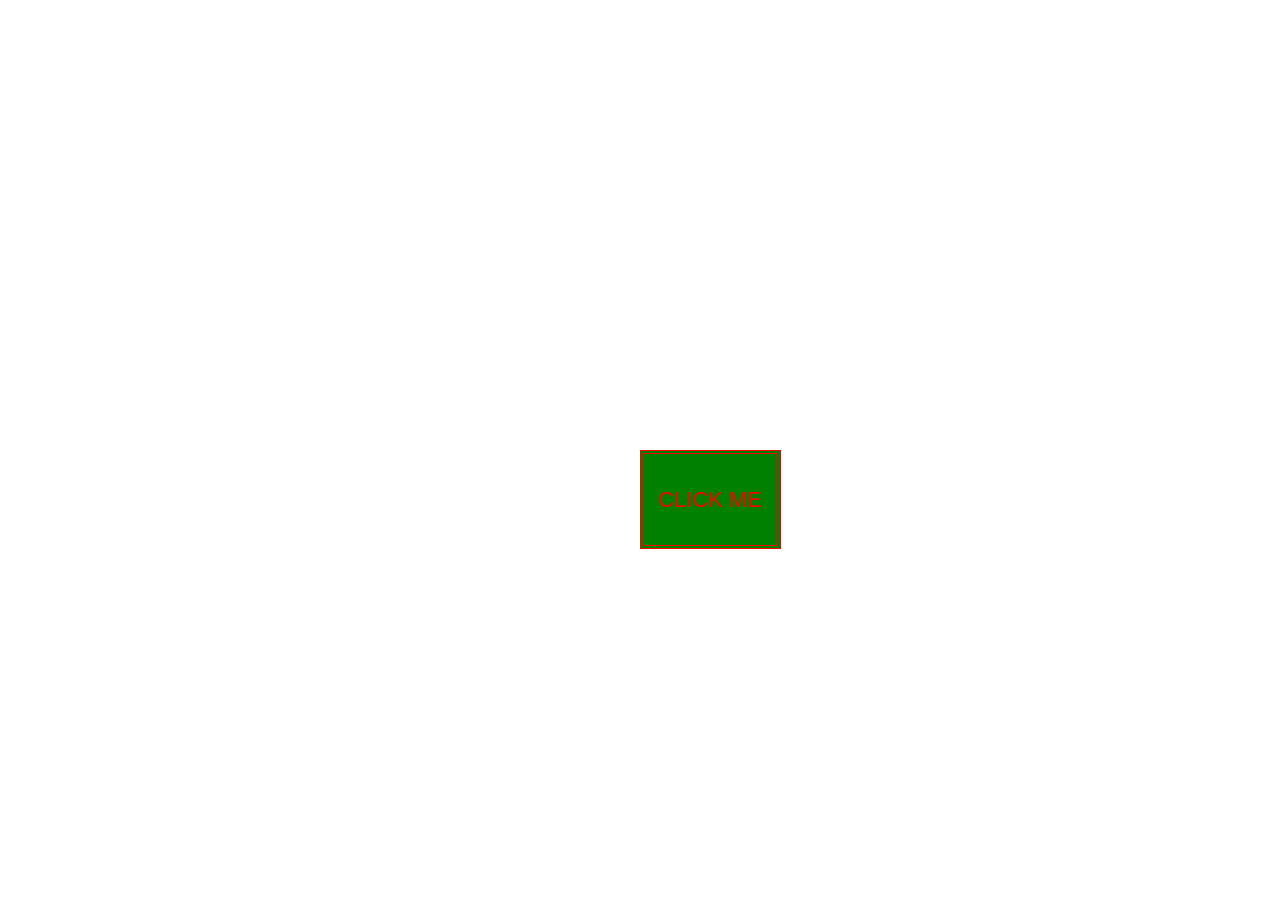
<file: click-the-button/index.html>
<!DOCTYPE html>
<html>
	<head>
		<title>dont use touchscreen</title>
		<style>
			button {
				position: absolute;
				top: 50%;
				left: 50%;
				width: 11%;
				height: 11%;
				background-color: green;
				border: 4px double red;
				font-size: 22px;
				color: red;
				user-select: none;
			}
		</style>
		<script>
			function move(which) {
				setTimeout(function() {
					which.style.top=(Math.random()*89)+"%";
					which.style.left=(Math.random()*89)+"%";
				}, 200);
			};
			function clickButton(which) {
				document.body.appendChild(which.cloneNode(true));
			};
		</script>
	</head>
	<body>
		<button onmouseover="move(this);" onclick="clickButton(this)">CLICK ME</button>
	</body>
</html>
</file>
